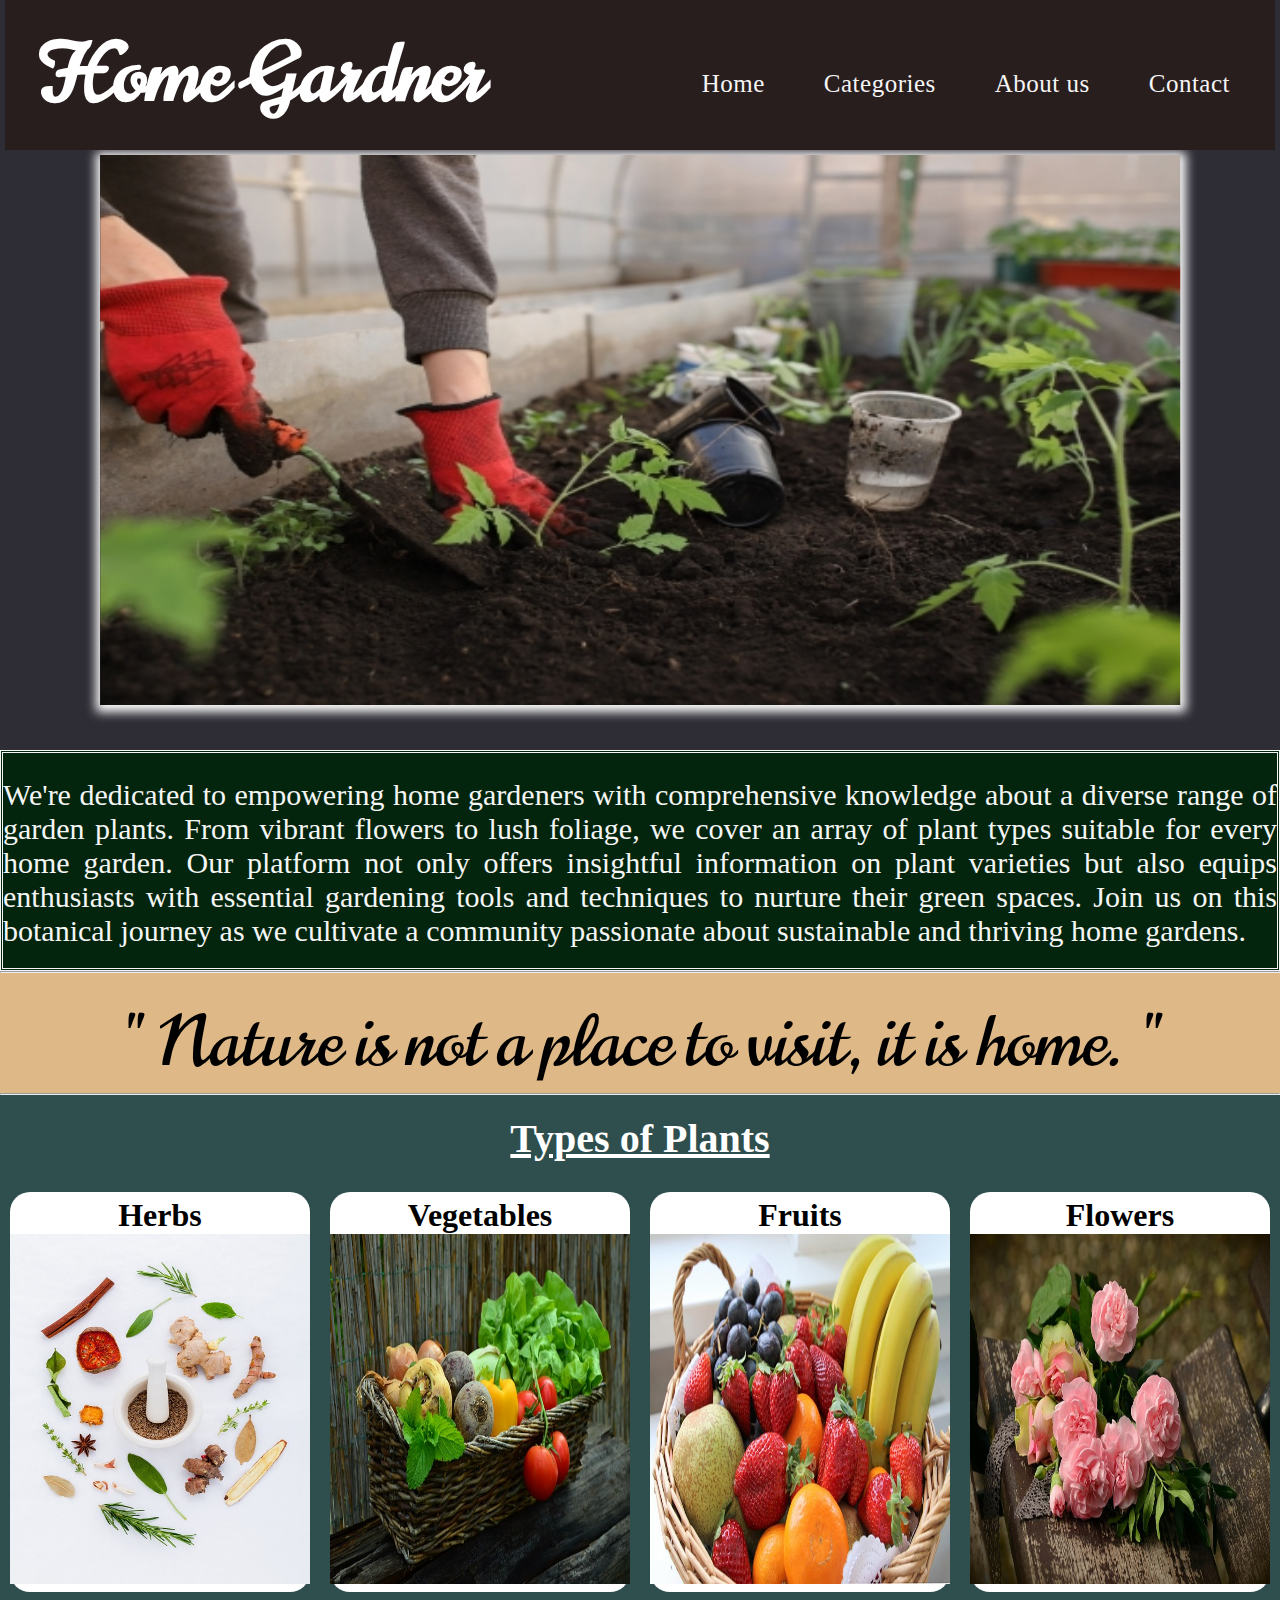
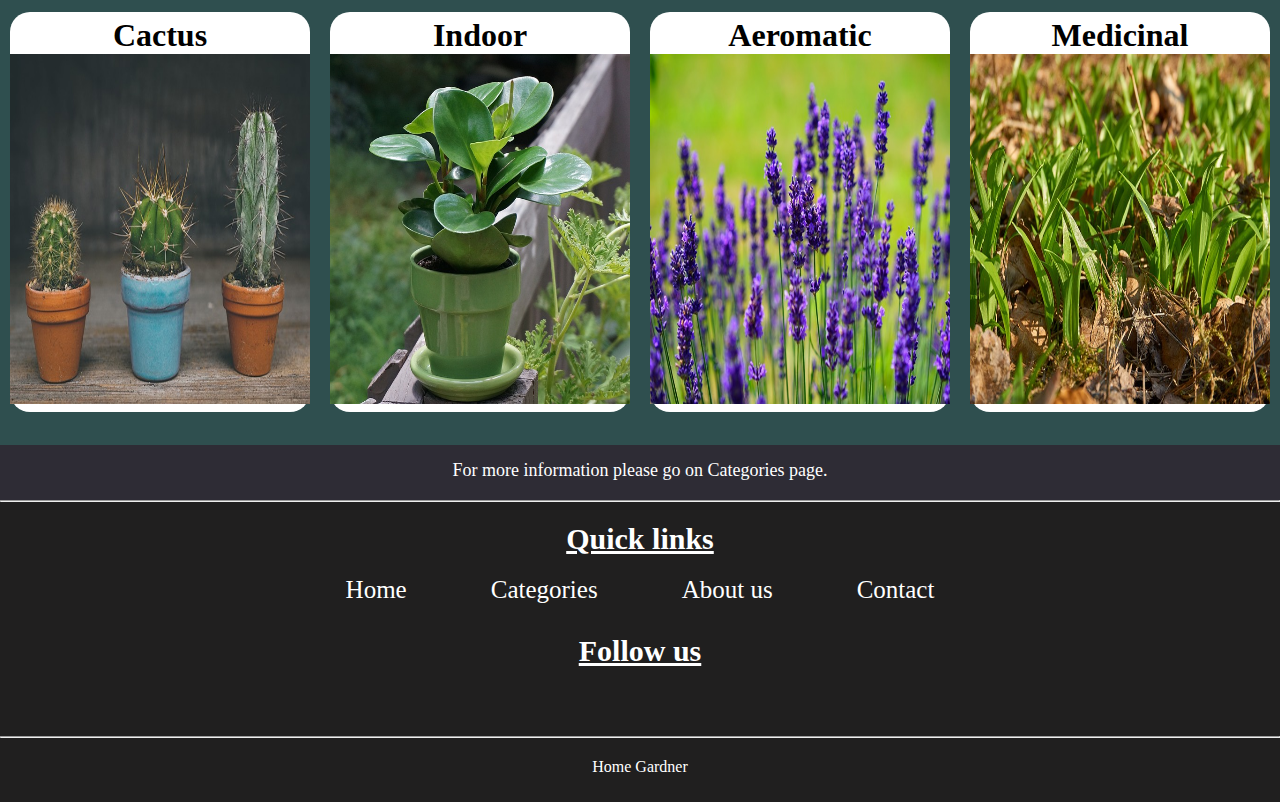
<file: index.html>
<!DOCTYPE html>
<html lang="en">
<head>
    <meta charset="UTF-8">
    <meta name="viewport" content="width=device-width, initial-scale=1.0">
    <title>HOME GARDNER</title>
    <link rel="stylesheet" href="styles.css">

    <link rel="preconnect" href="https://fonts.googleapis.com">
    <link rel="preconnect" href="https://fonts.gstatic.com" crossorigin>
    <link href="https://fonts.googleapis.com/css2?family=Maiden+Orange&family=Norican&family=Suranna&display=swap" rel="stylesheet">
    
    <link rel="stylesheet" href="https://cdnjs.cloudflare.com/ajax/libs/font-awesome/6.5.1/css/all.min.css" integrity="sha512-DTOQO9RWCH3ppGqcWaEA1BIZOC6xxalwEsw9c2QQeAIftl+Vegovlnee1c9QX4TctnWMn13TZye+giMm8e2LwA==" crossorigin="anonymous" referrerpolicy="no-referrer" />
</head>

<body>
    <header>
        <div class="slider">
        </div>
        <nav class="navbar">
            <div class="navdiv">
                <div class="logo"><a href="" class="home">Home Gardner</a></div>
                <ul>
                    <li><a href="index.html">Home</a></li>
                    <li><a href="categories.html">Categories</a></li>
                    <li><a href="about.html">About us</a></li>
                    <li><a href="">Contact</a></li>
                </ul>
            </div>
        </nav>
    </header>

    <hr hidden>

    <main>
        <div class="About">
            <p> We're dedicated to empowering home gardeners with comprehensive knowledge about a diverse range of garden plants. From vibrant flowers to lush foliage, we cover an array of plant types suitable for every home garden. Our platform not only offers insightful information on plant varieties but also equips enthusiasts with essential gardening tools and techniques to nurture their green spaces. Join us on this botanical journey as we cultivate a community passionate about sustainable and thriving home gardens.</p>
        </div>
        <hr>
        <div id="quote">
            <p>" Nature is not a place to visit, it is home. "</p>
        </div>

        <hr>

        <div class="container">
            <h3>Types of Plants</h3>
            <div class="plants1" >
                <div id="herbs">
                    <h1>Herbs</h1>
                    <img src="images2/herbs.jpg">
                </div>

                <div id="vegetables">
                    <h1>Vegetables</h1>
                    <img src="images2/vegetables.jpg">
                </div>

                <div id="fruits">
                    <h1>Fruits</h1>
                    <img src="images2/fruits.jpg">
                </div>

                <div id="flowers">
                    <h1>Flowers</h1>
                    <img src="images2/flowers.jpg">
                </div>
            </div>

            <div class="plants2">
                <div id="cactii">
                    <h1>Cactus</h1>
                    <img src="images2/cactus.jpg">
                </div>
    
                <div id="indoor">
                    <h1>Indoor</h1>
                    <img src="images2/indoor.jpg" >
                </div>
    
                <div id="aeromatic">
                    <h1>Aeromatic</h1>
                    <img src="images2/aeromatic.jpg" >
                </div>
    
                <div id="medicinal">
                    <h1>Medicinal</h1>
                    <img src="images2/medicinal.jpg" >
                </div>
            </div>
        </div>

        <div class="info">
            <p>For more information please go on Categories page.</p>
        </div>
    </main>

    <hr>

    <footer>
        <div class="content">
            <h3>Quick links</h3>
            <div>
                <ul>
                    <li><a href="index.html">Home</a></li>
                    <li><a href="categories.html">Categories</a></li>
                    <li><a href="about.html">About us</a></li>
                    <li><a href="">Contact</a></li>
                </ul>
            </div>
        </div>
        <div class="social">
            <h3>Follow us</h3>
            <ul>
                <li><a href=""><i class="fa-brands fa-facebook"></i></a></li>
                <li><a href=""><i class="fa-brands fa-twitter"></i></a></li>
                <li><a href=""><i class="fa-brands fa-instagram"></i></a></li>
                <li><a href=""><i class="fa-brands fa-youtube"></i></a></li>
            </ul>
        </div>
        <hr>
        <div class="copyright">
            <p><i class="fa-solid fa-copyright"></i>Home Gardner</p>
        </div>
    </footer>
</body>
</html>
</file>
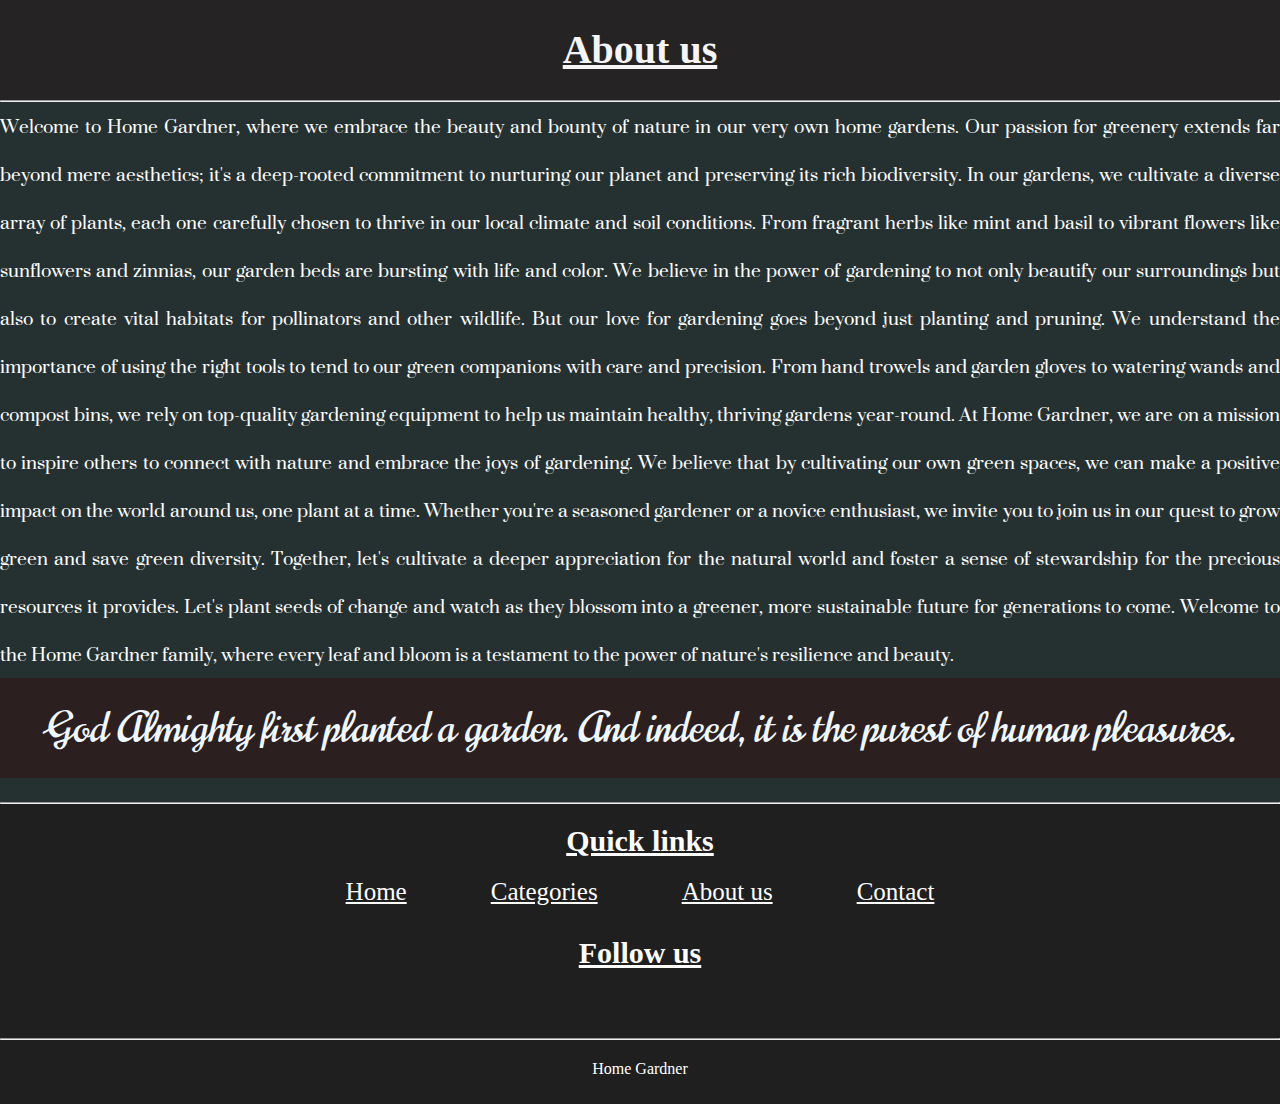
<file: about.html>
<!DOCTYPE html>
<html lang="en">
<head>
    <meta charset="UTF-8">
    <meta name="viewport" content="width=device-width, initial-scale=1.0">
    <title>About</title>

    <link rel="preconnect" href="https://fonts.googleapis.com">
    <link rel="preconnect" href="https://fonts.gstatic.com" crossorigin>
    <link href="https://fonts.googleapis.com/css2?family=Maiden+Orange&family=Norican&family=Suranna&display=swap" rel="stylesheet">

    <link rel="stylesheet" href="https://cdnjs.cloudflare.com/ajax/libs/font-awesome/6.5.1/css/all.min.css" integrity="sha512-DTOQO9RWCH3ppGqcWaEA1BIZOC6xxalwEsw9c2QQeAIftl+Vegovlnee1c9QX4TctnWMn13TZye+giMm8e2LwA==" crossorigin="anonymous" referrerpolicy="no-referrer" />

    <style>
        *{
            margin: 0%;
            padding: 0%;
        }

        body{
            background-color:darkgray;
        }

        header{
            height: 100px;
            width: 100%;
            background-color: rgb(37, 35, 35);
        }

        header h1{
            line-height: 100px;
            text-align: center;
            font-size: 40px;
            text-decoration:underline;
            color: whitesmoke;
        }

        main{
            height: 700px;
            width: 100%;
            background-color: rgb(37, 49, 49);
        }

        .description{
            font-size: 22px;
            color: white;
            text-align: justify;
            font-family: "Suranna", serif;
            border: 2px;
        }

        .quote{
            height: 100px;
            width: 100%;
            font-size: 40px;
            line-height: 100px;
            background-color:rgb(43, 31, 31);
            color: aliceblue;
            text-align: center;
            font-family: "Norican", cursive;
        }

        footer{
            height: 300px;
            width: 100%;
            background-color:rgb(32, 31, 31);
        }

        .content{
            text-align: center;
            text-decoration: none;
        }

        .content h3{
            color: white;
            font-size: 30px;
            padding-top: 20px;
            text-decoration-line: underline;
        }

        .content ul li{
            padding-top: 20px;
            display: inline-block;
        }

        .content ul li a{
            color: white;
            text-align: center;
            margin-left: 40px;
            margin-right: 40px;
            font-size: 25px;
        }

        .social{
            text-decoration: none;
            text-align: center;
        }

        .social h3{
            font-size: 30px;
            color: white;
            padding-top: 30px;
            text-decoration: underline;
        }

        .social ul li{
            padding-top: 20px;
            padding-bottom: 20px;
            display: inline-block;
        }

        .social ul li a{
            color: white;
            text-align: center;
            margin-left: 30px;
            margin-right: 30px;
            font-size: 25px;
        }

        .social ul li a:hover{
            color: rgb(85, 183, 228);
        }

        .copyright{
            text-align: center;
            color: white;
            padding-top: 20px;
        }
    </style>

</head>

<body>
    <header>
        <h1>About us</h1>
    </header>

    <hr>

    <main>
        <div class="description">
           <p>Welcome to Home Gardner, where we embrace the beauty and bounty of nature in our very own home gardens. Our passion for greenery extends far beyond mere aesthetics; it's a deep-rooted commitment to nurturing our planet and preserving its rich biodiversity.

            In our gardens, we cultivate a diverse array of plants, each one carefully chosen to thrive in our local climate and soil conditions. From fragrant herbs like mint and basil to vibrant flowers like sunflowers and zinnias, our garden beds are bursting with life and color. We believe in the power of gardening to not only beautify our surroundings but also to create vital habitats for pollinators and other wildlife.
            
            But our love for gardening goes beyond just planting and pruning. We understand the importance of using the right tools to tend to our green companions with care and precision. From hand trowels and garden gloves to watering wands and compost bins, we rely on top-quality gardening equipment to help us maintain healthy, thriving gardens year-round.
            
            At Home Gardner, we are on a mission to inspire others to connect with nature and embrace the joys of gardening. We believe that by cultivating our own green spaces, we can make a positive impact on the world around us, one plant at a time. Whether you're a seasoned gardener or a novice enthusiast, we invite you to join us in our quest to grow green and save green diversity.
            
            Together, let's cultivate a deeper appreciation for the natural world and foster a sense of stewardship for the precious resources it provides. Let's plant seeds of change and watch as they blossom into a greener, more sustainable future for generations to come. Welcome to the Home Gardner family, where every leaf and bloom is a testament to the power of nature's resilience and beauty.</p>
        </div>

        <div class="quote">
            <p> God Almighty first planted a garden. And indeed, it is the purest of human pleasures.</p>
        </div>
    </main>

    <hr>

    <footer>
        <div class="content">
            <h3>Quick links</h3>
            <div>
                <ul>
                    <li><a href="index.html">Home</a></li>
                    <li><a href="categories.html">Categories</a></li>
                    <li><a href="about.html">About us</a></li>
                    <li><a href="">Contact</a></li>

                </ul>
            </div>
        </div>
        <div class="social">
            <h3>Follow us</h3>
            <ul>
                <li><a href=""><i class="fa-brands fa-facebook"></i></a></li>
                <li><a href=""><i class="fa-brands fa-twitter"></i></a></li>
                <li><a href=""><i class="fa-brands fa-instagram"></i></a></li>
                <li><a href=""><i class="fa-brands fa-youtube"></i></a></li>
            </ul>
        </div>
        <hr>
        <div class="copyright">
            <p><i class="fa-solid fa-copyright"></i>Home Gardner</p>
        </div>
    </footer>
</body>
</html>
</file>
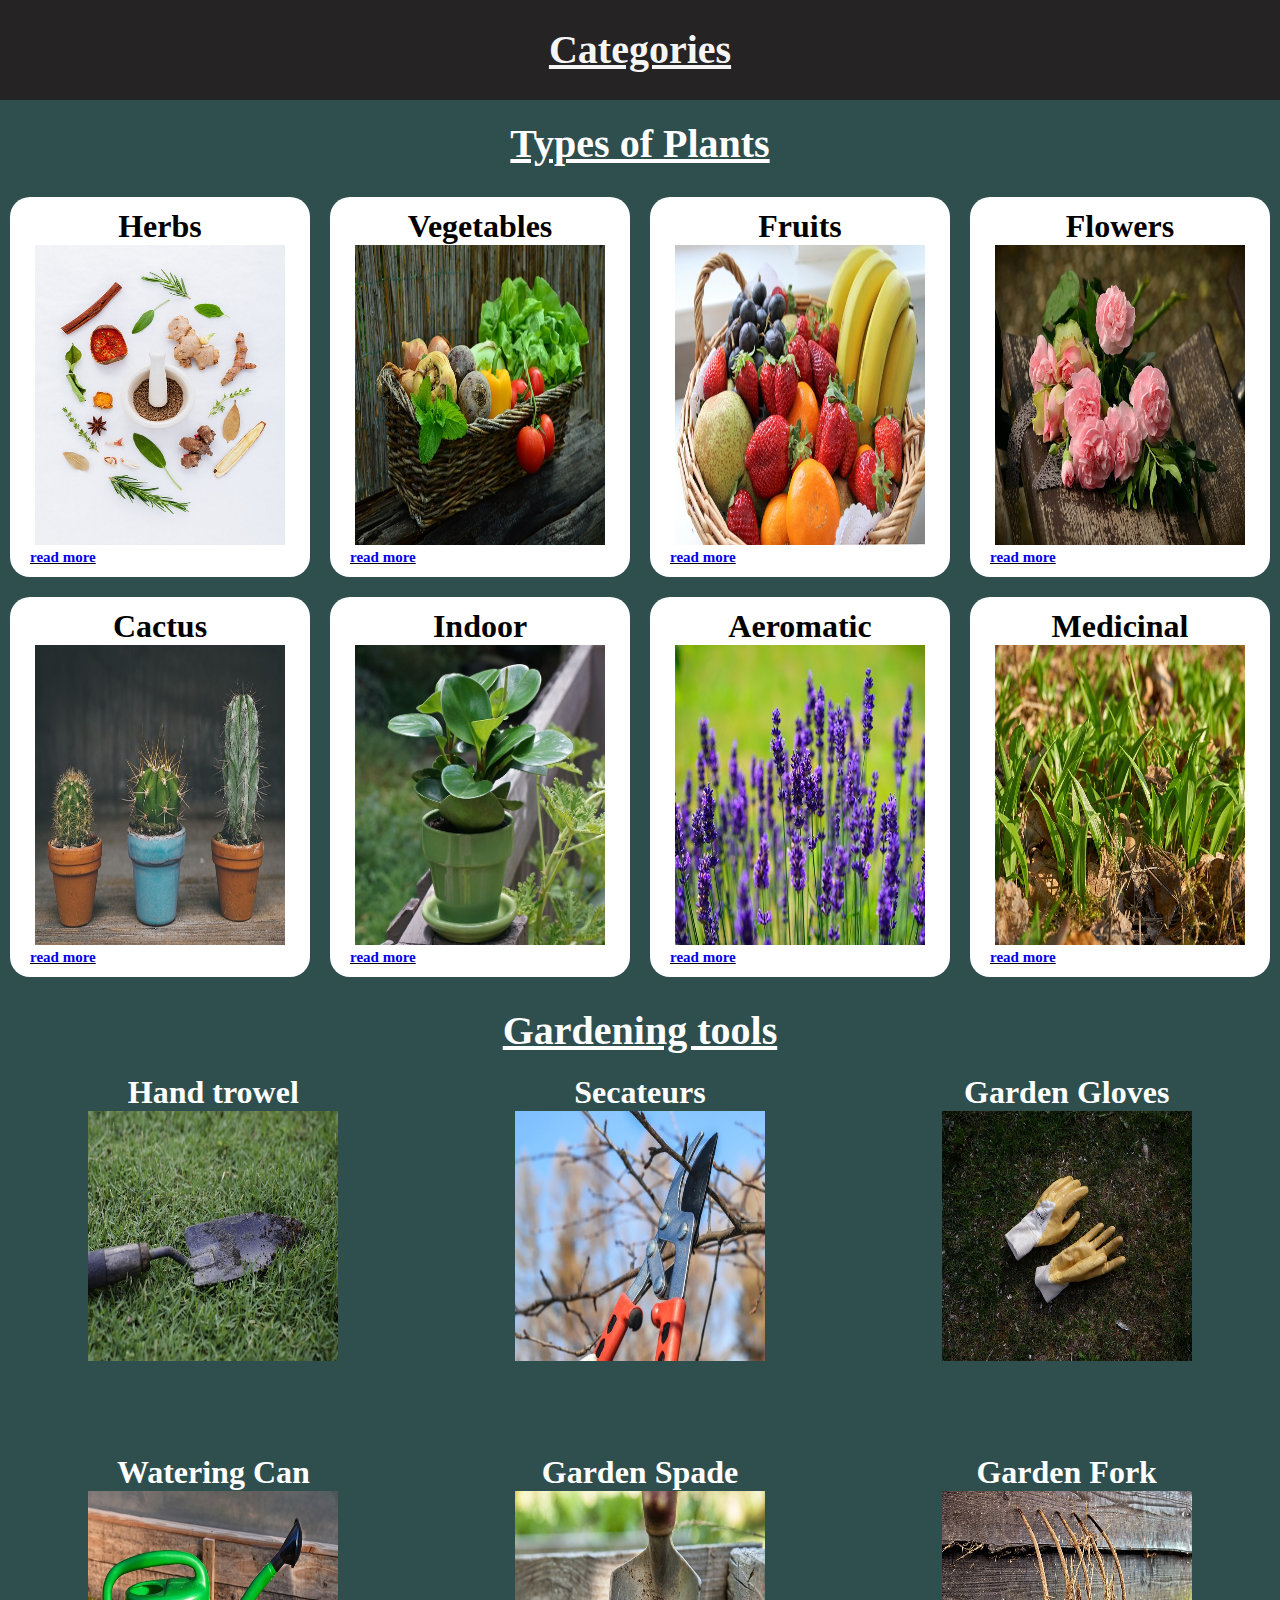
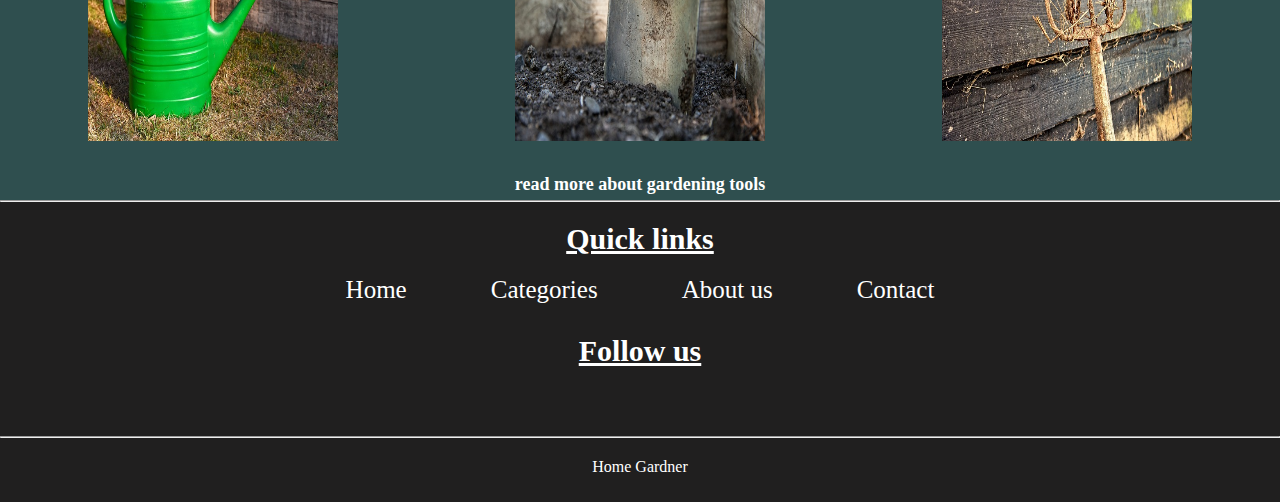
<file: categories.html>
<!DOCTYPE html>
<html lang="en">
<head>
    <meta charset="UTF-8">
    <meta name="viewport" content="width=device-width, initial-scale=1.0">
    <title>Categories</title>

    <link rel="preconnect" href="https://fonts.googleapis.com">
    <link rel="preconnect" href="https://fonts.gstatic.com" crossorigin>
    <link href="https://fonts.googleapis.com/css2?family=Maiden+Orange&family=Norican&family=Suranna&display=swap" rel="stylesheet">

    <link rel="stylesheet" href="https://cdnjs.cloudflare.com/ajax/libs/font-awesome/6.5.1/css/all.min.css" integrity="sha512-DTOQO9RWCH3ppGqcWaEA1BIZOC6xxalwEsw9c2QQeAIftl+Vegovlnee1c9QX4TctnWMn13TZye+giMm8e2LwA==" crossorigin="anonymous" referrerpolicy="no-referrer" />

    <style>
        *{
            margin: 0%;
            padding: 0%;
            text-decoration: none;
        }

        body{
            background-color:darkgray;
        }

        header{
            height: 100px;
            width: 100%;
            background-color: rgb(37, 35, 35);
        }

        header h1{
            line-height: 100px;
            text-align: center;
            font-size: 40px;
            text-decoration:underline;
            color: whitesmoke;
        }

        main{
            height: 1700px;
            width:100%;
            background-color: rgb(37, 49, 49);
        }

        .container{
            height: 1700px;
            width: 100%;
            background-color: darkslategray;
        }

        .container h3{
            text-align: center;
            font-size: 40px;
            padding: 20px;
            color: white;
            text-decoration: underline;
        }

        .container h4{
            text-align: center;
           
        }

        .container h4 a{
            color: white;
            font-size: 18px;
        }

        .plants1{
            display: flex; 
        }

        .plants1 div{
            flex-wrap: wrap;
            background-color:white;
            height: 380px;
            width: 100%;
            margin: 10px;
            align-content: space-evenly;
            border-radius: 20px;
            text-align: center;
            transition:0.3s;
        }

        .plants1 div:hover{
            transform: scale(1.1);
            z-index: 1;
        }

        .plants1 h2{
            color: black;
            text-decoration: underline;
            font-size: 15px;
            text-align: left;
            padding-left: 20px;
        }

        .plants2{
            display: flex;
        }

        .plants2 div{
            flex-wrap: wrap;
            background-color:white;
            height: 380px;
            width: 100%;
            margin: 10px;  
            align-content: space-evenly;
            border-radius: 20px;
            text-align: center;
            transition: 0.3s;
        }

        .plants2 div:hover{
            transform: scale(1.1);
            z-index: 1;
        }

        .plants2 h2{
            color: black;
            text-decoration: underline;
            font-size: 15px;
            text-align: left;
            padding-left: 20px;
        }

        .tools1{
            display: flex;
        }

        .tools1 h1{
            color: white;
        }

        .tools1 div{
            flex-wrap: wrap;
            height: 350px;
            width: 100%;
            text-align: center;
            transition: 0.3s;
        }

        .tools1 div:hover{
            transform: scale(1.1);
            z-index: 1;
        }

        .tools2{
            display: flex;
        }

        .tools2 h1{
            color: white;
        }

        .tools2 div{
            flex-wrap: wrap;
            height: 350px;
            width: 100%;
            align-content: space-evenly;
            text-align: center;
            transition: 0.3s;
        }

        .tools2 div:hover{
            transform: scale(1.1);
            z-index: 1;
        }

        footer{
            height: 300px;
            width: 100%;
            background-color:rgb(32, 31, 31);
        }

        .content{
            text-align: center;
            text-decoration: none;
        }

        .content h3{
            color: white;
            font-size: 30px;
            padding-top: 20px;
            text-decoration-line: underline;
        }

        .content ul li{
            padding-top: 20px;
            display: inline-block;
        }

        .content ul li a{
            color: white;
            text-align: center;
            margin-left: 40px;
            margin-right: 40px;
            font-size: 25px;
        }

        .social{
            text-decoration: none;
            text-align: center;
        }

        .social h3{
            font-size: 30px;
            color: white;
            padding-top: 30px;
            text-decoration: underline;
        }

        .social ul li{
            padding-top: 20px;
            padding-bottom: 20px;
            display: inline-block;
        }

        .social ul li a{
            color: white;
            text-align: center;
            margin-left: 30px;
            margin-right: 30px;
            font-size: 25px;
        }

        .social ul li a:hover{
            color: rgb(85, 183, 228);
        }

        .copyright{
            text-align: center;
            color: white;
            padding-top: 20px;
        }

    </style>
</head>

<body>
    <header>
        <h1>Categories</h1>
    </header>

    <main>
        <div class="container">
            <h3>Types of Plants</h3>
            <div class="plants1" >
                <div id="herbs" >
                    <h1>Herbs</h1>
                    <img src="images2/herbs.jpg" height="300px" width="250px">
                    <h2><a href="categories types/herbs.html">read more</a></h2>
                </div>

                <div id="vegetables">
                    <h1>Vegetables</h1>
                    <img src="images2/vegetables.jpg" height="300" width="250px">
                    <h2><a href="categories types/vegetables.html">read more</a></h2>
                </div>

                <div id="fruits">
                    <h1>Fruits</h1>
                    <img src="images2/fruits.jpg" height="300px" width="250px">
                    <h2><a href="categories types/fruits.html">read more</a></h2>
                </div>

                <div id="flowers">
                    <h1>Flowers</h1>
                    <img src="images2/flowers.jpg" height="300px" width="250px">
                    <h2><a href="categories types/flowers.html">read more</a></h2>
                </div>
            </div>

            <div class="plants2">
                <div id="cactii">
                    <h1>Cactus</h1>
                    <img src="images2/cactus.jpg" height="300px" width="250px">
                    <h2><a href="categories types/cactus.html">read more</a></h2>
                </div>
    
                <div id="indoor">
                    <h1>Indoor</h1>
                    <img src="images2/indoor.jpg" height="300px" width="250px">
                    <h2><a href="categories types/indoor.html">read more</a></h2>
                </div>
    
                <div id="aeromatic">
                    <h1>Aeromatic</h1>
                    <img src="images2/aeromatic.jpg" height="300px" width="250px">
                    <h2><a href="categories types/aeromatic.html">read more</a></h2>
                </div>
    
                <div id="medicinal">
                    <h1>Medicinal</h1>
                    <img src="images2/medicinal.jpg" height="300px" width="250px">
                    <h2><a href="categories types/medicinal.html">read more</a></h2>
                </div>
            </div>
            <h3>Gardening tools</h3>
            <div class="tools1">
                <div id="trowel">
                    <h1>Hand trowel</h1>
                    <img src="images3/hand-trowel.jpg" height="250px" width="250px">
                </div>

                <div id="Secateurs">
                    <h1>Secateurs</h1>
                    <img src="images3/secateurs.jpg" height="250px" width="250px">
                </div>

                <div id="Garden Gloves">
                    <h1>Garden Gloves</h1>
                    <img src="images3/garden gloves.jpg" height="250px" width="250px">
                </div>
            </div>

            <div class="tools2">
                <div id="Watering Can">
                    <h1>Watering Can</h1>
                    <img src="images3/watering can.jpg" height="250px" width="250px">
                </div>

                <div id="Garden Spade">
                    <h1>Garden Spade</h1>
                    <img src="images3/garden spade.jpg" height="250px" width="250px">
                </div>

                <div id="Garden Fork">
                    <h1>Garden Fork</h1>
                    <img src="images3/garden fork.jpg" height="250px" width="250px">
                </div>
            </div>
            <h4><a href="categories types/tools.html">read more about gardening tools </a></h4>
        </div>
     </main>

     <hr>

    <footer>
        <div class="content">
            <h3>Quick links</h3>
            <div>
                <ul>
                    <li><a href="index.html">Home</a></li>
                    <li><a href="categories.html">Categories</a></li>
                    <li><a href="about.html">About us</a></li>
                    <li><a href="">Contact</a></li>
                </ul>
            </div>
        </div>
        <div class="social">
            <h3>Follow us</h3>
            <ul>
                <li><a href=""><i class="fa-brands fa-facebook"></i></a></li>
                <li><a href=""><i class="fa-brands fa-twitter"></i></a></li>
                <li><a href=""><i class="fa-brands fa-instagram"></i></a></li>
                <li><a href=""><i class="fa-brands fa-youtube"></i></a></li>
            </ul>
        </div>
        <hr>
        <div class="copyright">
            <p><i class="fa-solid fa-copyright"></i>Home Gardner</p>
        </div>
    </footer>
</body>
</html>
</file>
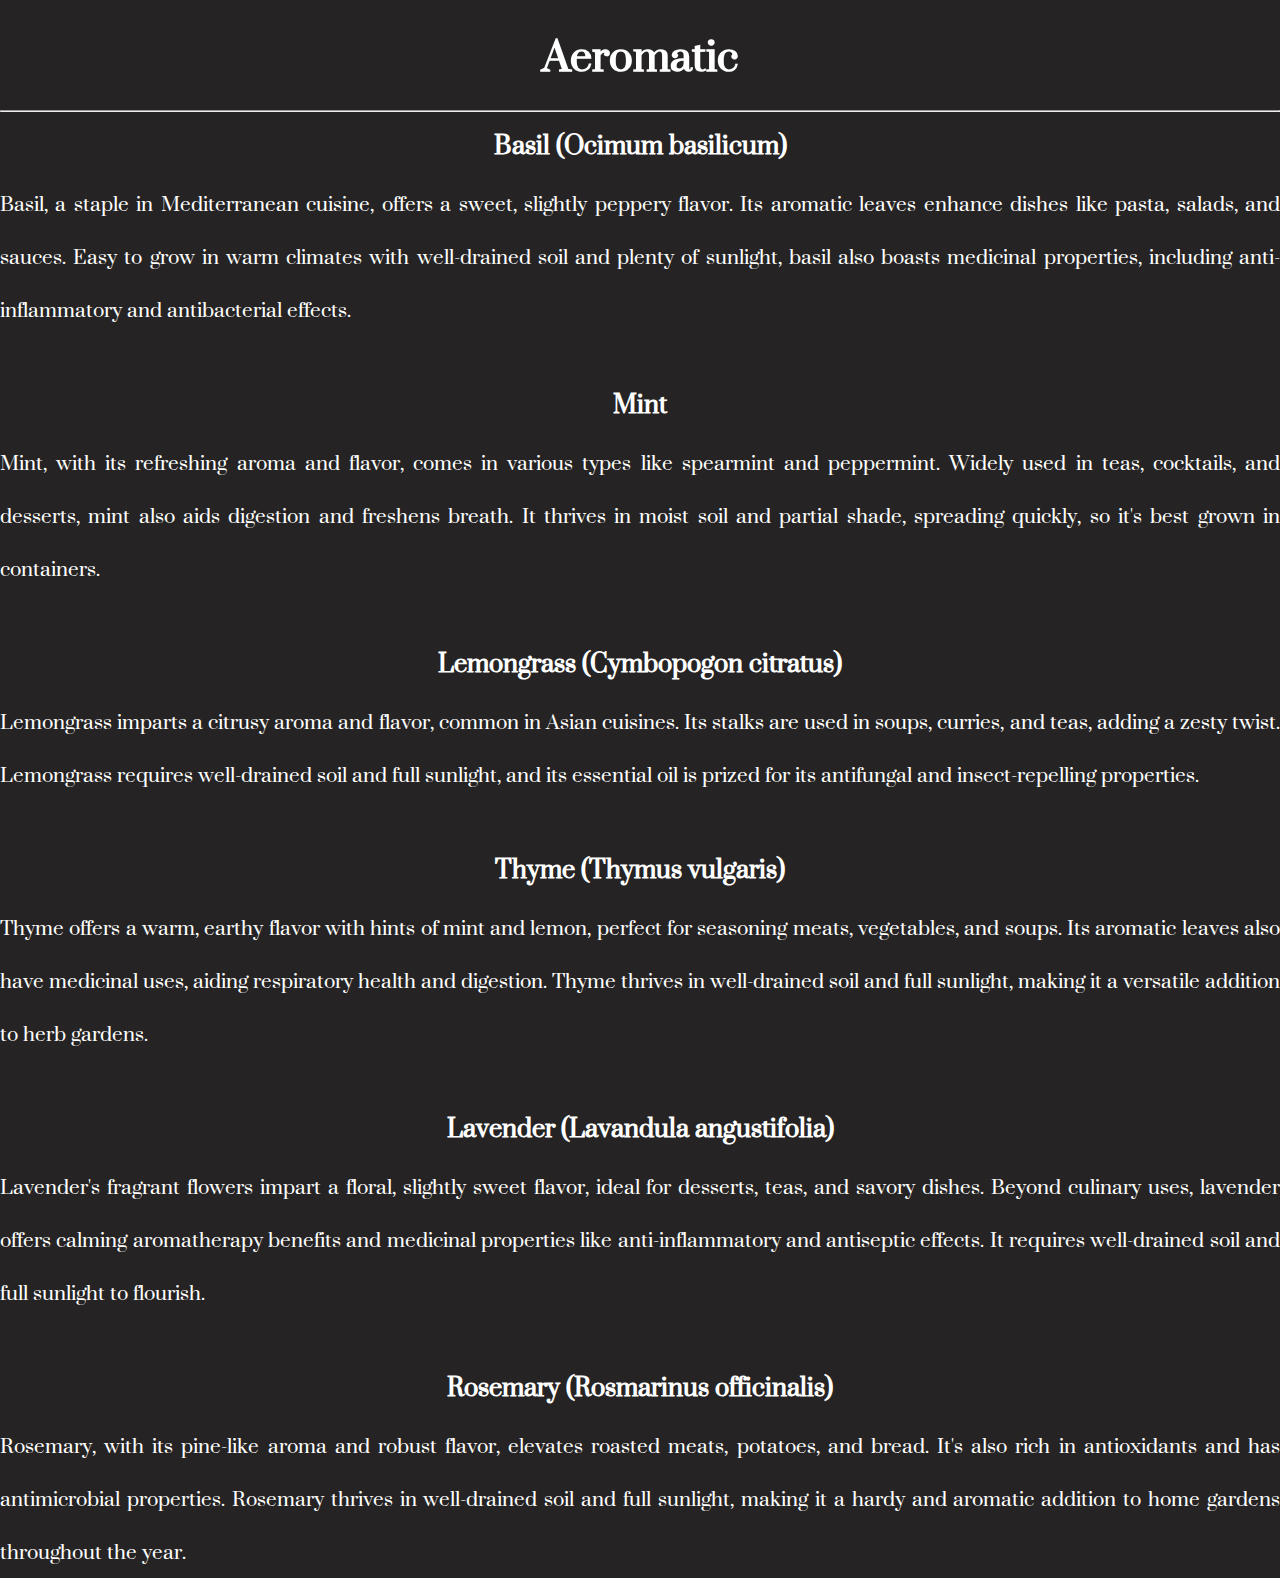
<file: categories types/aeromatic.html>
<!DOCTYPE html>
<html lang="en">
<head>
    <meta charset="UTF-8">
    <meta name="viewport" content="width=device-width, initial-scale=1.0">
    <title>Aeromatic</title>

    <link rel="preconnect" href="https://fonts.googleapis.com">
    <link rel="preconnect" href="https://fonts.gstatic.com" crossorigin>
    <link href="https://fonts.googleapis.com/css2?family=Maiden+Orange&family=Norican&family=Suranna&display=swap" rel="stylesheet">

    <style>
        *{
            margin: 0%;
            padding: 0%;
            text-decoration: none;
            font-family: "Suranna", serif;
        }

        body{
            background-color: rgb(37, 35, 35);
            height:700px;
            width: 100%;
        }

        .info h1{
            text-align: center;
            font-size: 50px;
            color: white;
        }

        .info h2{
            color: white;
            text-align: center;
            font-size: 30px;
        }

        .info p{
            text-align: justify;
            color: white;
            font-size: 24px;
        }

    </style>
</head>
<body>
    <div class="info">
        <h1>Aeromatic</h1>
        <hr>
        <h2>Basil (Ocimum basilicum)</h2>
        <p>Basil, a staple in Mediterranean cuisine, offers a sweet, slightly peppery flavor. Its aromatic leaves enhance dishes like pasta, salads, and sauces. Easy to grow in warm climates with well-drained soil and plenty of sunlight, basil also boasts medicinal properties, including anti-inflammatory and antibacterial effects.
        </p>
        <br>
        <h2>Mint </h2>
        <p>Mint, with its refreshing aroma and flavor, comes in various types like spearmint and peppermint. Widely used in teas, cocktails, and desserts, mint also aids digestion and freshens breath. It thrives in moist soil and partial shade, spreading quickly, so it's best grown in containers.
        </p>
        <br>
        <h2>Lemongrass (Cymbopogon citratus)</h2>
        <p>Lemongrass imparts a citrusy aroma and flavor, common in Asian cuisines. Its stalks are used in soups, curries, and teas, adding a zesty twist. Lemongrass requires well-drained soil and full sunlight, and its essential oil is prized for its antifungal and insect-repelling properties.
        </p>
        <br>
        <h2>Thyme (Thymus vulgaris)</h2>
        <p>Thyme offers a warm, earthy flavor with hints of mint and lemon, perfect for seasoning meats, vegetables, and soups. Its aromatic leaves also have medicinal uses, aiding respiratory health and digestion. Thyme thrives in well-drained soil and full sunlight, making it a versatile addition to herb gardens.
        </p>
        <br>
        <h2>Lavender (Lavandula angustifolia)</h2>
        <p>Lavender's fragrant flowers impart a floral, slightly sweet flavor, ideal for desserts, teas, and savory dishes. Beyond culinary uses, lavender offers calming aromatherapy benefits and medicinal properties like anti-inflammatory and antiseptic effects. It requires well-drained soil and full sunlight to flourish.
        </p>
        <br>
        <h2>Rosemary (Rosmarinus officinalis) </h2>
        <p>Rosemary, with its pine-like aroma and robust flavor, elevates roasted meats, potatoes, and bread. It's also rich in antioxidants and has antimicrobial properties. Rosemary thrives in well-drained soil and full sunlight, making it a hardy and aromatic addition to home gardens throughout the year.
        </p>
</body>
</html>
</file>
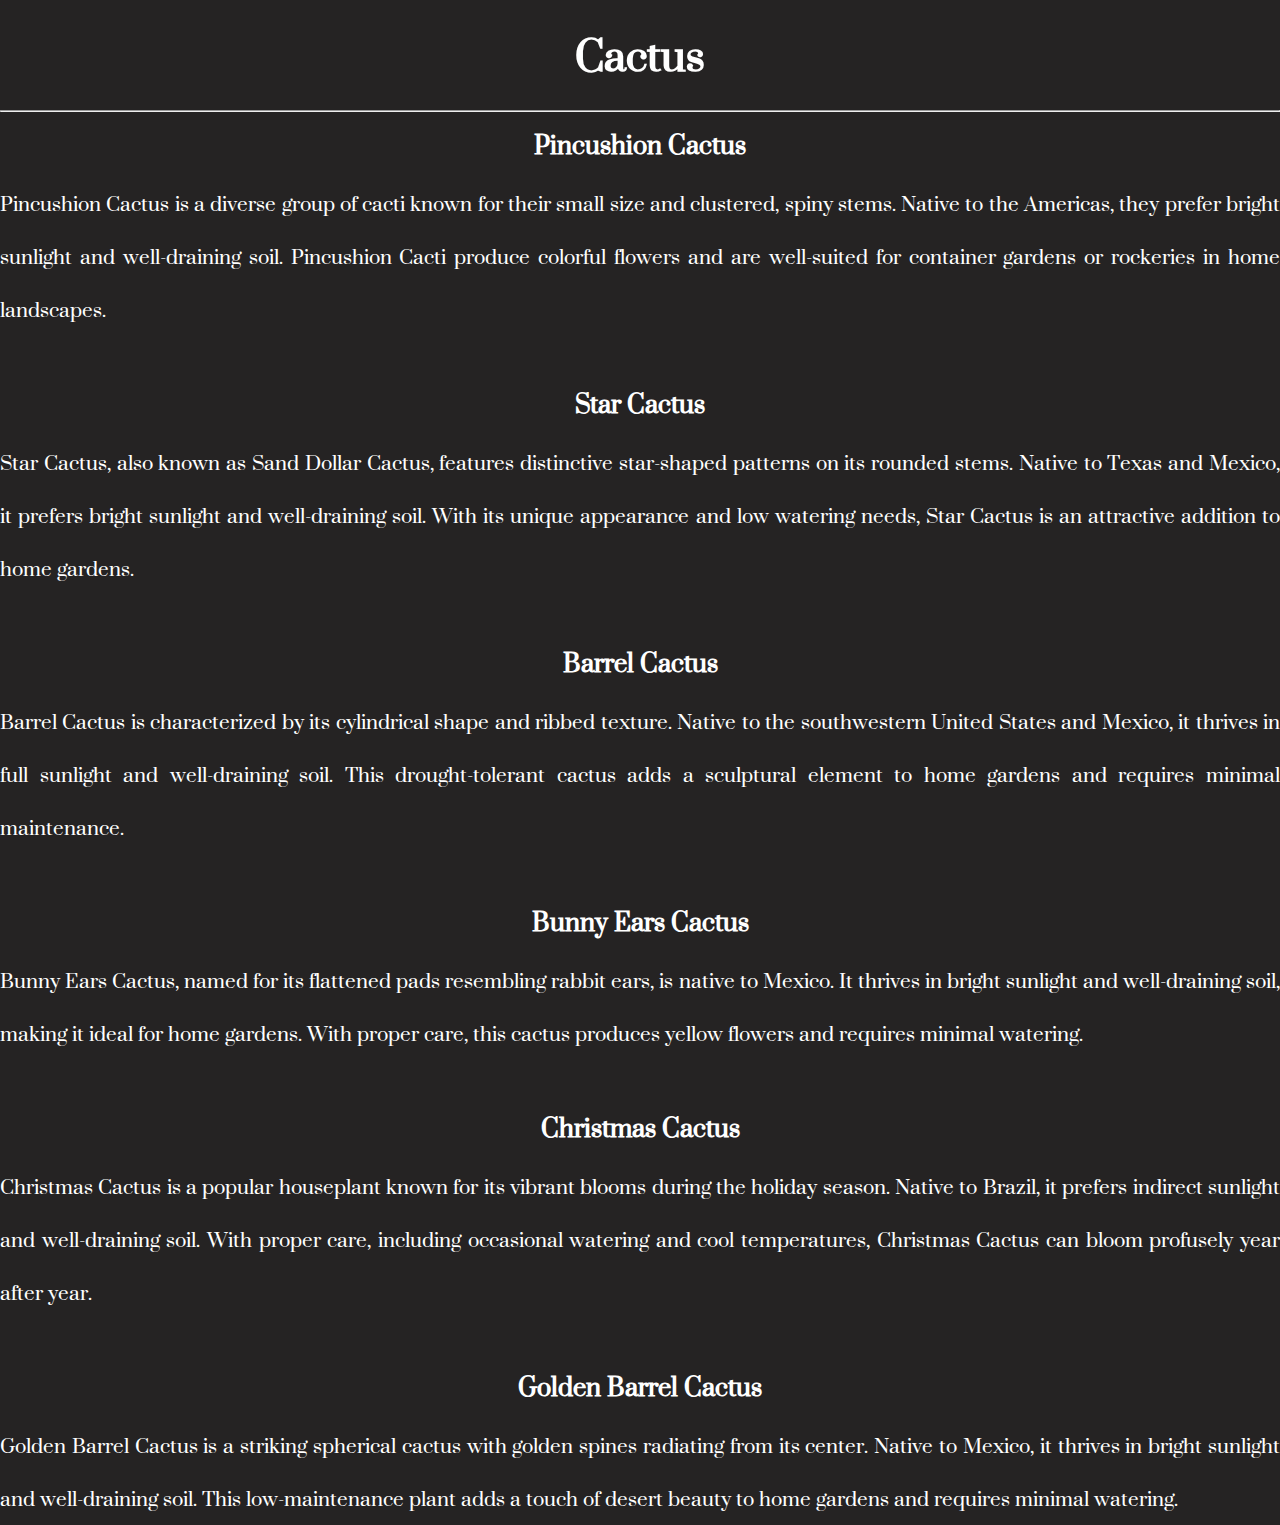
<file: categories types/cactus.html>
<!DOCTYPE html>
<html lang="en">
<head>
    <meta charset="UTF-8">
    <meta name="viewport" content="width=device-width, initial-scale=1.0">
    <title>Cactus</title>

    <link rel="preconnect" href="https://fonts.googleapis.com">
    <link rel="preconnect" href="https://fonts.gstatic.com" crossorigin>
    <link href="https://fonts.googleapis.com/css2?family=Maiden+Orange&family=Norican&family=Suranna&display=swap" rel="stylesheet">

    <style>
        *{
            margin: 0%;
            padding: 0%;
            text-decoration: none;
            font-family: "Suranna", serif;
        }

        body{
            background-color: rgb(37, 35, 35);
            height:700px;
            width: 100%;
        }

        .info h1{
            text-align: center;
            font-size: 50px;
            color: white;
        }

        .info h2{
            color: white;
            text-align: center;
            font-size: 30px;
        }

        .info p{
            text-align: justify;
            color: white;
            font-size: 24px;
        }

    </style>
</head>
<body>
    <div class="info">
        <h1>Cactus</h1>
        <hr>
        <h2>Pincushion Cactus </h2>
        <p>Pincushion Cactus is a diverse group of cacti known for their small size and clustered, spiny stems. Native to the Americas, they prefer bright sunlight and well-draining soil. Pincushion Cacti produce colorful flowers and are well-suited for container gardens or rockeries in home landscapes.
        </p>
        <br>
        <h2> Star Cactus </h2>
        <p>Star Cactus, also known as Sand Dollar Cactus, features distinctive star-shaped patterns on its rounded stems. Native to Texas and Mexico, it prefers bright sunlight and well-draining soil. With its unique appearance and low watering needs, Star Cactus is an attractive addition to home gardens.
        </p>
        <br>
        <h2>Barrel Cactus </h2>
        <p>Barrel Cactus is characterized by its cylindrical shape and ribbed texture. Native to the southwestern United States and Mexico, it thrives in full sunlight and well-draining soil. This drought-tolerant cactus adds a sculptural element to home gardens and requires minimal maintenance.
        </p>
        <br>
        <h2>Bunny Ears Cactus</h2>
        <p>Bunny Ears Cactus, named for its flattened pads resembling rabbit ears, is native to Mexico. It thrives in bright sunlight and well-draining soil, making it ideal for home gardens. With proper care, this cactus produces yellow flowers and requires minimal watering.
        </p>
        <br>
        <h2>Christmas Cactus </h2>
        <p>Christmas Cactus is a popular houseplant known for its vibrant blooms during the holiday season. Native to Brazil, it prefers indirect sunlight and well-draining soil. With proper care, including occasional watering and cool temperatures, Christmas Cactus can bloom profusely year after year.
        </p>
        <br>
        <h2> Golden Barrel Cactus</h2>
        <p>Golden Barrel Cactus is a striking spherical cactus with golden spines radiating from its center. Native to Mexico, it thrives in bright sunlight and well-draining soil. This low-maintenance plant adds a touch of desert beauty to home gardens and requires minimal watering.
        </p>
</body>
</html>
</file>
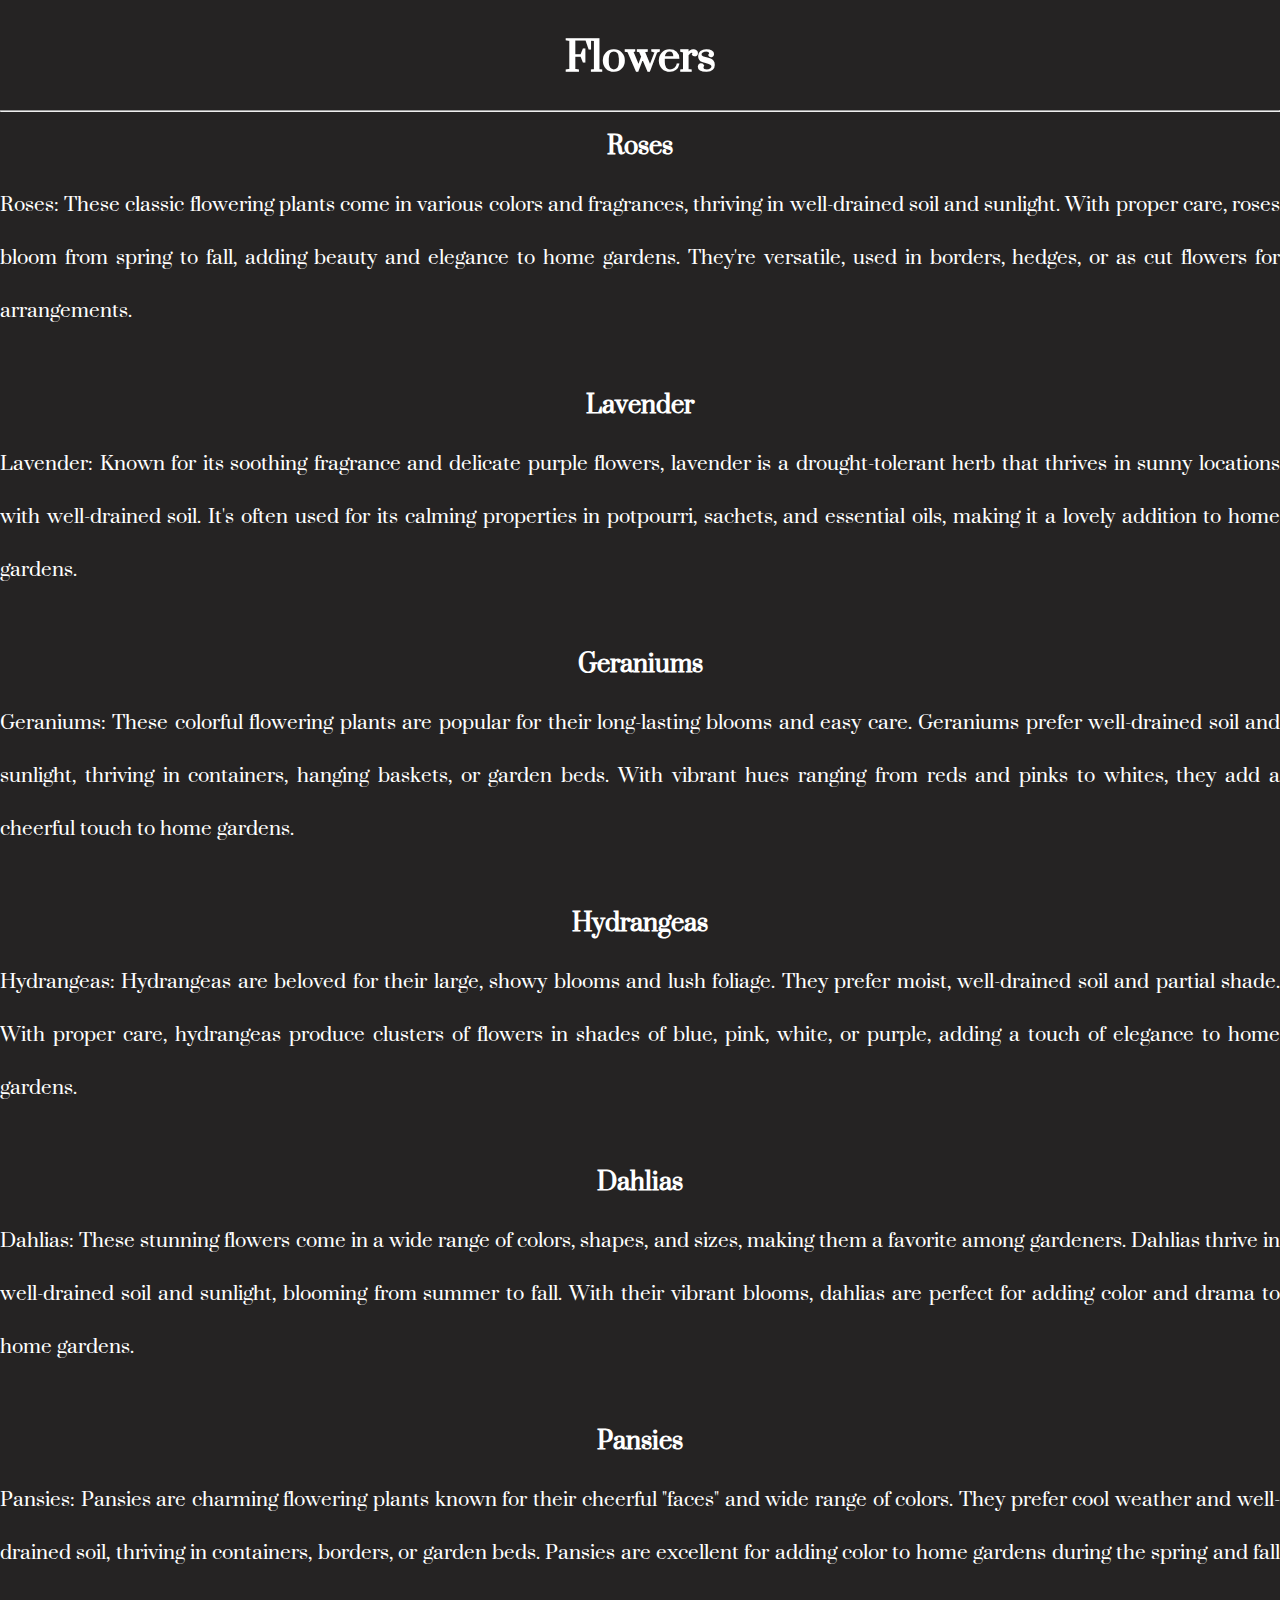
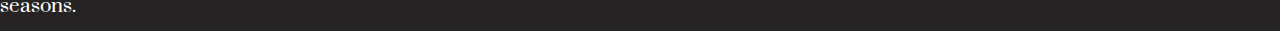
<file: categories types/flowers.html>
<!DOCTYPE html>
<html lang="en">
<head>
    <meta charset="UTF-8">
    <meta name="viewport" content="width=device-width, initial-scale=1.0">
    <title>Flowers</title>

    <link rel="preconnect" href="https://fonts.googleapis.com">
    <link rel="preconnect" href="https://fonts.gstatic.com" crossorigin>
    <link href="https://fonts.googleapis.com/css2?family=Maiden+Orange&family=Norican&family=Suranna&display=swap" rel="stylesheet">

    <style>
        *{
            margin: 0%;
            padding: 0%;
            text-decoration: none;
            font-family: "Suranna", serif;
        }

        body{
            background-color: rgb(37, 35, 35);
            height:700px;
            width: 100%;
        }

        .info h1{
            text-align: center;
            font-size: 50px;
            color: white;
        }

        .info h2{
            color: white;
            text-align: center;
            font-size: 30px;
        }

        .info p{
            text-align: justify;
            color: white;
            font-size: 24px;
        }

    </style>
</head>
<body>
    <div class="info">
        <h1>Flowers</h1>
        <hr>
        <h2>Roses</h2>
        <p>Roses: These classic flowering plants come in various colors and fragrances, thriving in well-drained soil and sunlight. With proper care, roses bloom from spring to fall, adding beauty and elegance to home gardens. They're versatile, used in borders, hedges, or as cut flowers for arrangements.
        </p>
        <br>
        <h2>Lavender</h2>
        <p>Lavender: Known for its soothing fragrance and delicate purple flowers, lavender is a drought-tolerant herb that thrives in sunny locations with well-drained soil. It's often used for its calming properties in potpourri, sachets, and essential oils, making it a lovely addition to home gardens.
        </p>
        <br>
        <h2>Geraniums</h2>
        <p>Geraniums: These colorful flowering plants are popular for their long-lasting blooms and easy care. Geraniums prefer well-drained soil and sunlight, thriving in containers, hanging baskets, or garden beds. With vibrant hues ranging from reds and pinks to whites, they add a cheerful touch to home gardens.
        </p>
        <br>
        <h2>Hydrangeas</h2>
        <p>Hydrangeas: Hydrangeas are beloved for their large, showy blooms and lush foliage. They prefer moist, well-drained soil and partial shade. With proper care, hydrangeas produce clusters of flowers in shades of blue, pink, white, or purple, adding a touch of elegance to home gardens.
        </p>
        <br>
        <h2>Dahlias</h2>
        <p>Dahlias: These stunning flowers come in a wide range of colors, shapes, and sizes, making them a favorite among gardeners. Dahlias thrive in well-drained soil and sunlight, blooming from summer to fall. With their vibrant blooms, dahlias are perfect for adding color and drama to home gardens.
        </p>
        <br>
        <h2>Pansies</h2>
        <p>Pansies: Pansies are charming flowering plants known for their cheerful "faces" and wide range of colors. They prefer cool weather and well-drained soil, thriving in containers, borders, or garden beds. Pansies are excellent for adding color to home gardens during the spring and fall seasons.
        </p>
    </div>
</body>
</html>
</file>
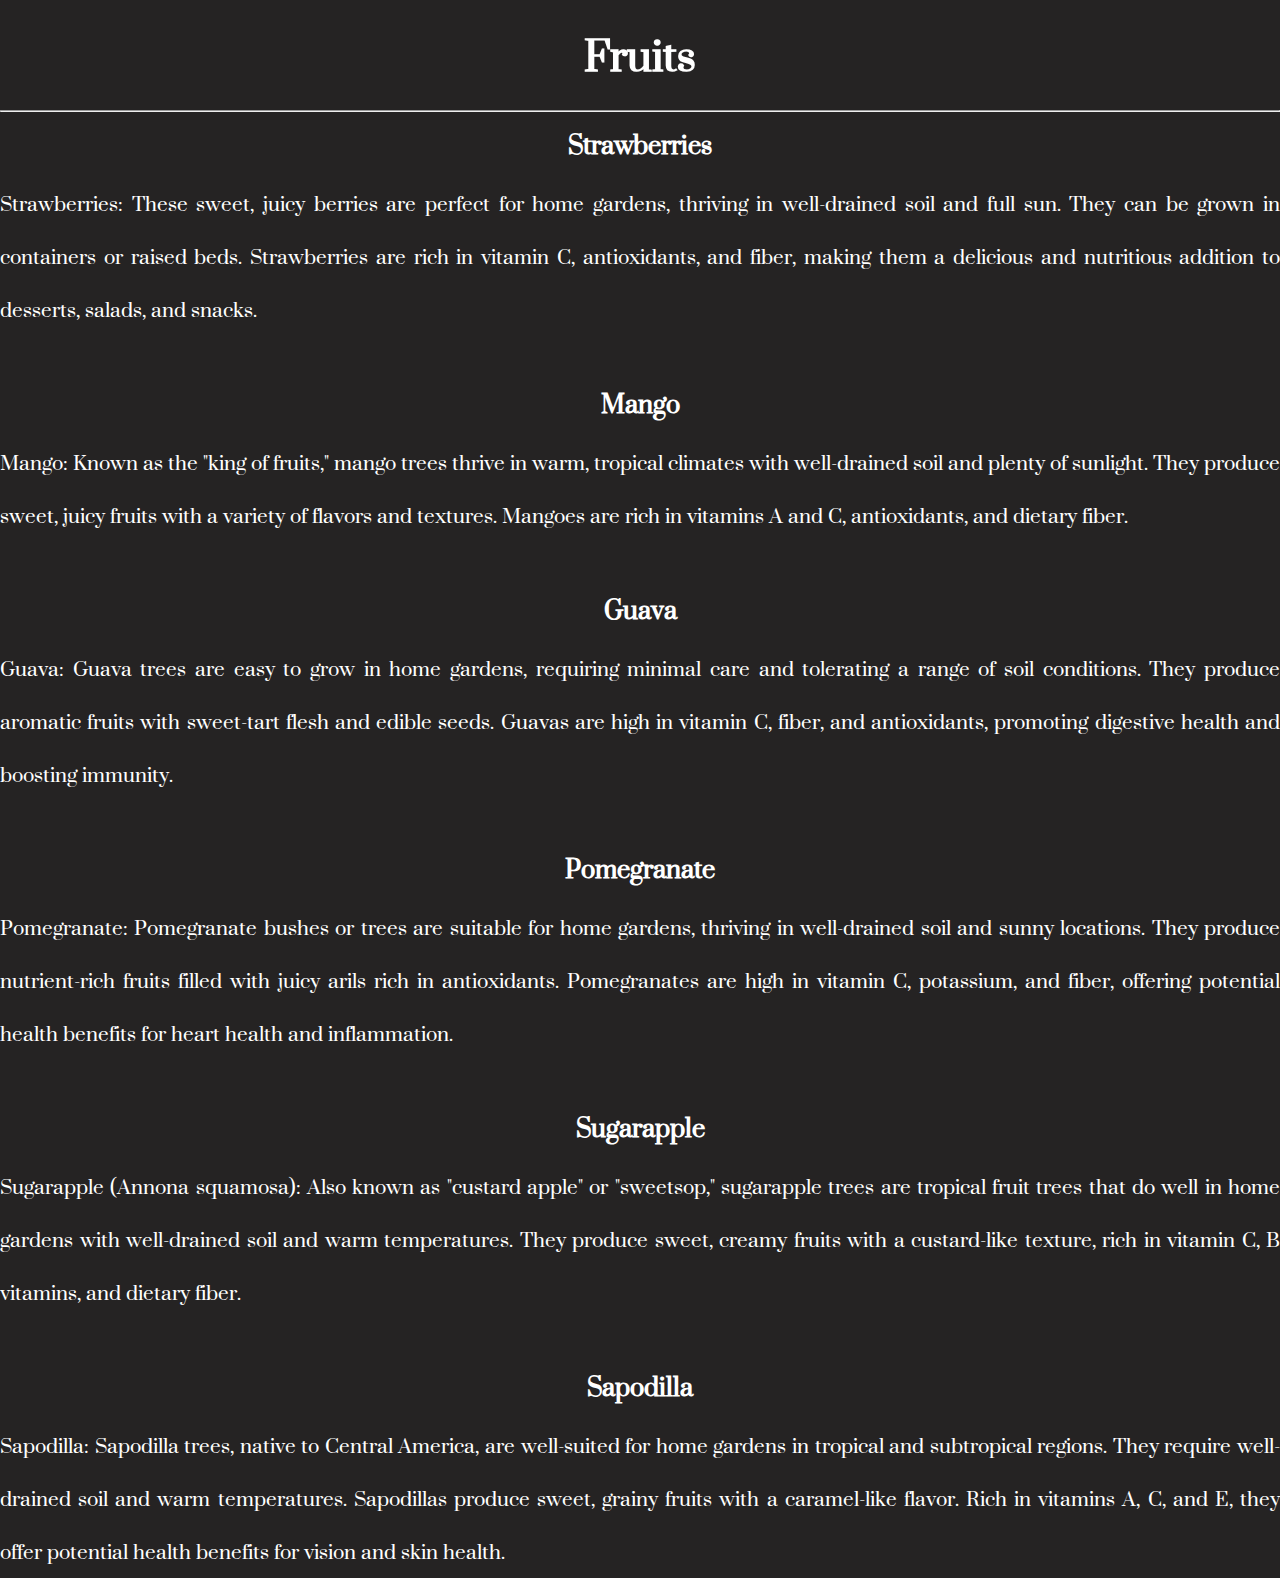
<file: categories types/fruits.html>
<!DOCTYPE html>
<html lang="en">
<head>
    <meta charset="UTF-8">
    <meta name="viewport" content="width=device-width, initial-scale=1.0">
    <title>Fruits</title>

    <link rel="preconnect" href="https://fonts.googleapis.com">
    <link rel="preconnect" href="https://fonts.gstatic.com" crossorigin>
    <link href="https://fonts.googleapis.com/css2?family=Maiden+Orange&family=Norican&family=Suranna&display=swap" rel="stylesheet">

    <style>
        *{
            margin: 0%;
            padding: 0%;
            text-decoration: none;
            font-family: "Suranna", serif;
        }

        body{
            background-color: rgb(37, 35, 35);
            height:700px;
            width: 100%;
        }

        .info h1{
            text-align: center;
            font-size: 50px;
            color: white;
        }

        .info h2{
            color: white;
            text-align: center;
            font-size: 30px;
        }

        .info p{
            text-align: justify;
            color: white;
            font-size: 24px;
        }

    </style>
</head>
<body>
    <div class="info">
        <h1>Fruits</h1>
        <hr>
        <h2>Strawberries</h2>
        <p>Strawberries: These sweet, juicy berries are perfect for home gardens, thriving in well-drained soil and full sun. They can be grown in containers or raised beds. Strawberries are rich in vitamin C, antioxidants, and fiber, making them a delicious and nutritious addition to desserts, salads, and snacks.
        </p>
        <br>
        <h2>Mango</h2>
        <p>Mango: Known as the "king of fruits," mango trees thrive in warm, tropical climates with well-drained soil and plenty of sunlight. They produce sweet, juicy fruits with a variety of flavors and textures. Mangoes are rich in vitamins A and C, antioxidants, and dietary fiber.
        </p>
        <br>
        <h2>Guava</h2>
        <p>Guava: Guava trees are easy to grow in home gardens, requiring minimal care and tolerating a range of soil conditions. They produce aromatic fruits with sweet-tart flesh and edible seeds. Guavas are high in vitamin C, fiber, and antioxidants, promoting digestive health and boosting immunity.
        </p>
        <br>
        <h2>Pomegranate</h2>
        <p>Pomegranate: Pomegranate bushes or trees are suitable for home gardens, thriving in well-drained soil and sunny locations. They produce nutrient-rich fruits filled with juicy arils rich in antioxidants. Pomegranates are high in vitamin C, potassium, and fiber, offering potential health benefits for heart health and inflammation.
        </p>
        <br>
        <h2>Sugarapple</h2>
        <p>Sugarapple (Annona squamosa): Also known as "custard apple" or "sweetsop," sugarapple trees are tropical fruit trees that do well in home gardens with well-drained soil and warm temperatures. They produce sweet, creamy fruits with a custard-like texture, rich in vitamin C, B vitamins, and dietary fiber.
        </p>
        <br>
        <h2>Sapodilla</h2>
        <p>Sapodilla: Sapodilla trees, native to Central America, are well-suited for home gardens in tropical and subtropical regions. They require well-drained soil and warm temperatures. Sapodillas produce sweet, grainy fruits with a caramel-like flavor. Rich in vitamins A, C, and E, they offer potential health benefits for vision and skin health.
        </p>
    </div>
</body>
</html>
</file>
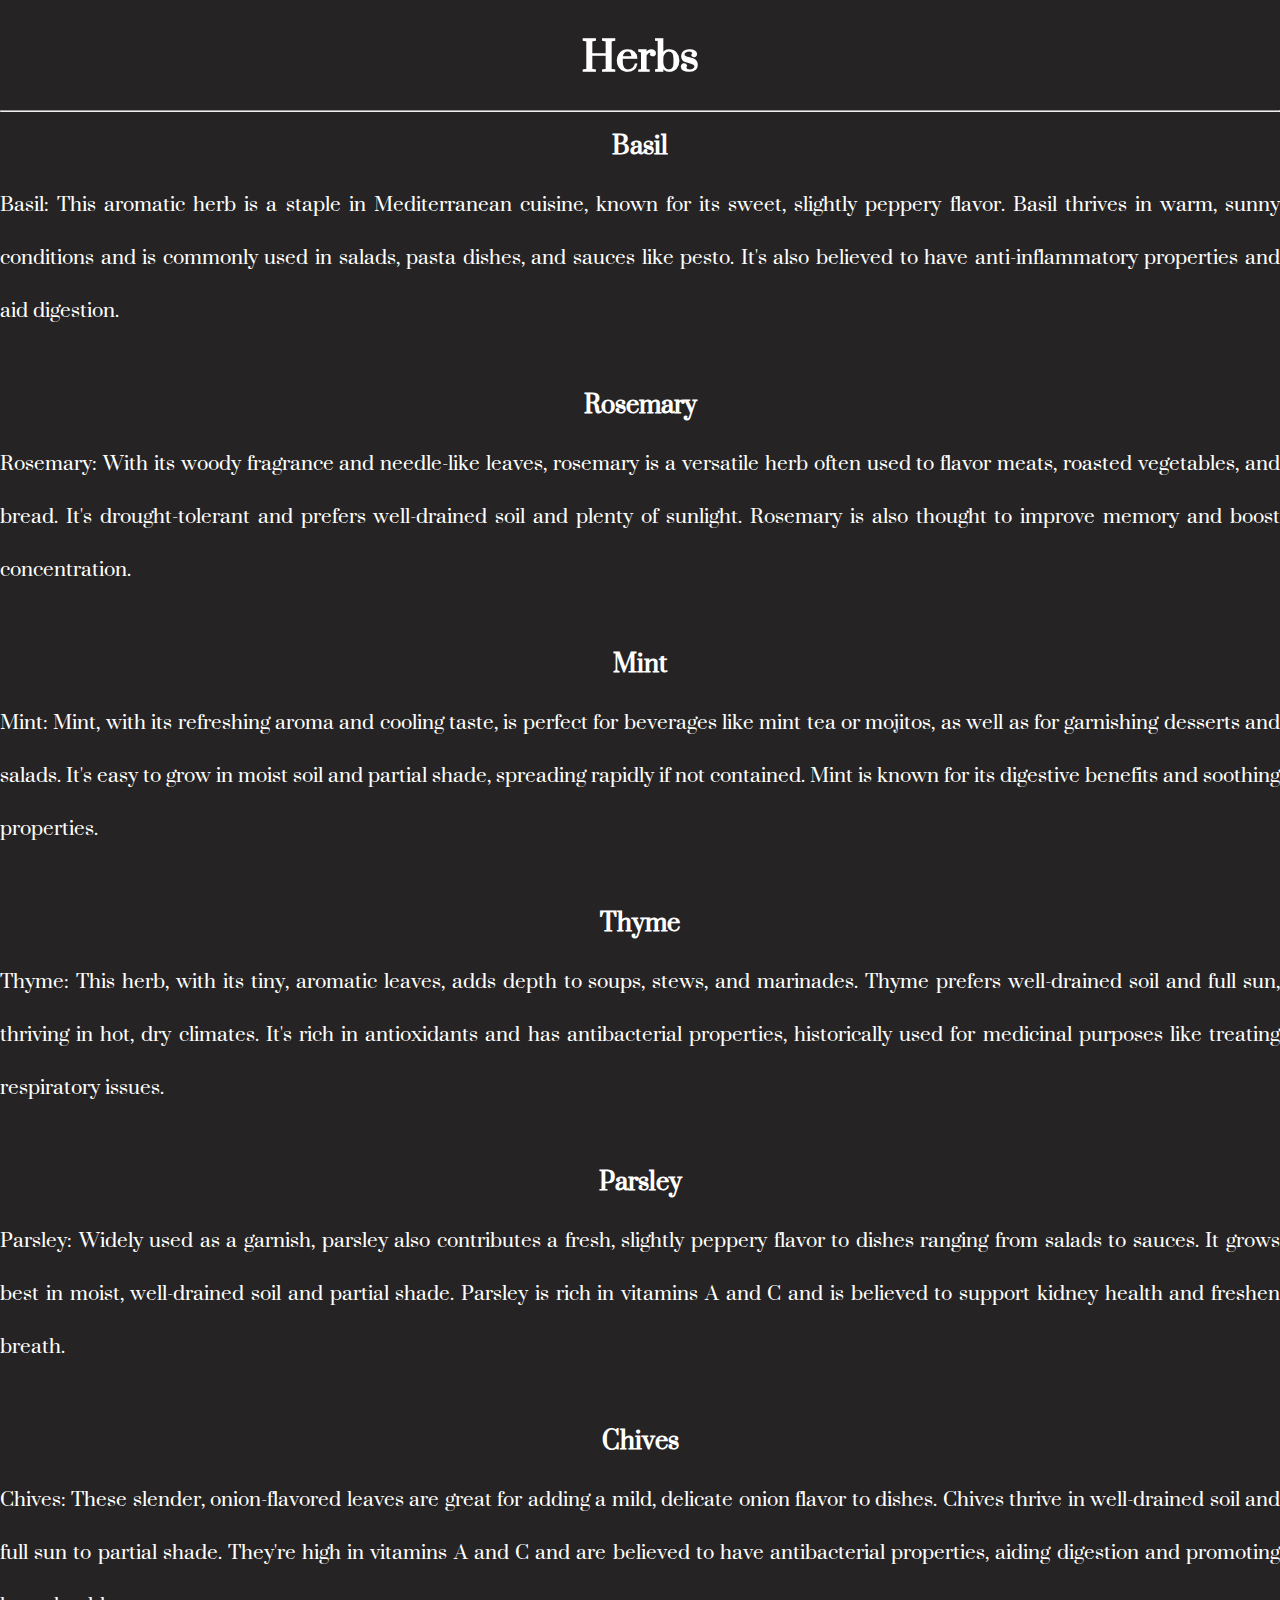
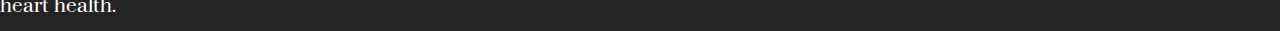
<file: categories types/herbs.html>
<!DOCTYPE html>
<html lang="en">
<head>
    <meta charset="UTF-8">
    <meta name="viewport" content="width=device-width, initial-scale=1.0">
    <title>Herbs</title>

    <link rel="preconnect" href="https://fonts.googleapis.com">
    <link rel="preconnect" href="https://fonts.gstatic.com" crossorigin>
    <link href="https://fonts.googleapis.com/css2?family=Maiden+Orange&family=Norican&family=Suranna&display=swap" rel="stylesheet">

    <style>
        *{
            margin: 0%;
            padding: 0%;
            text-decoration: none;
            font-family: "Suranna", serif;
        }

        body{
            background-color: rgb(37, 35, 35);
            height: 700px;
            width: 100%;
        }

        .info h1{
            text-align: center;
            font-size: 50px;
            color: white;
        }

        .info h2{
            color: white;
            text-align: center;
            font-size: 30px;
        }

        .info p{
            text-align: justify;
            color: white;
            font-size: 24px;
        }

    </style>
</head>
<body>
    <div class="info">
        <h1>Herbs</h1>
        <hr>
        <h2>Basil</h2>
        <p>Basil: This aromatic herb is a staple in Mediterranean cuisine, known for its sweet, slightly peppery flavor. Basil thrives in warm, sunny conditions and is commonly used in salads, pasta dishes, and sauces like pesto. It's also believed to have anti-inflammatory properties and aid digestion.
        </p>
        <br>
        <h2>Rosemary</h2>
        <p>Rosemary: With its woody fragrance and needle-like leaves, rosemary is a versatile herb often used to flavor meats, roasted vegetables, and bread. It's drought-tolerant and prefers well-drained soil and plenty of sunlight. Rosemary is also thought to improve memory and boost concentration.
        </p>
        <br>
        <h2>Mint</h2>
        <p>Mint: Mint, with its refreshing aroma and cooling taste, is perfect for beverages like mint tea or mojitos, as well as for garnishing desserts and salads. It's easy to grow in moist soil and partial shade, spreading rapidly if not contained. Mint is known for its digestive benefits and soothing properties.
        </p>
        <br>
        <h2>Thyme</h2>
        <p>Thyme: This herb, with its tiny, aromatic leaves, adds depth to soups, stews, and marinades. Thyme prefers well-drained soil and full sun, thriving in hot, dry climates. It's rich in antioxidants and has antibacterial properties, historically used for medicinal purposes like treating respiratory issues.
        </p>
        <br>
        <h2>Parsley</h2>
        <p>Parsley: Widely used as a garnish, parsley also contributes a fresh, slightly peppery flavor to dishes ranging from salads to sauces. It grows best in moist, well-drained soil and partial shade. Parsley is rich in vitamins A and C and is believed to support kidney health and freshen breath.
        </p>
        <br>
        <h2>Chives</h2>
        <p>Chives: These slender, onion-flavored leaves are great for adding a mild, delicate onion flavor to dishes. Chives thrive in well-drained soil and full sun to partial shade. They're high in vitamins A and C and are believed to have antibacterial properties, aiding digestion and promoting heart health.
        </p>
    </div>
</body>
</html>
</file>
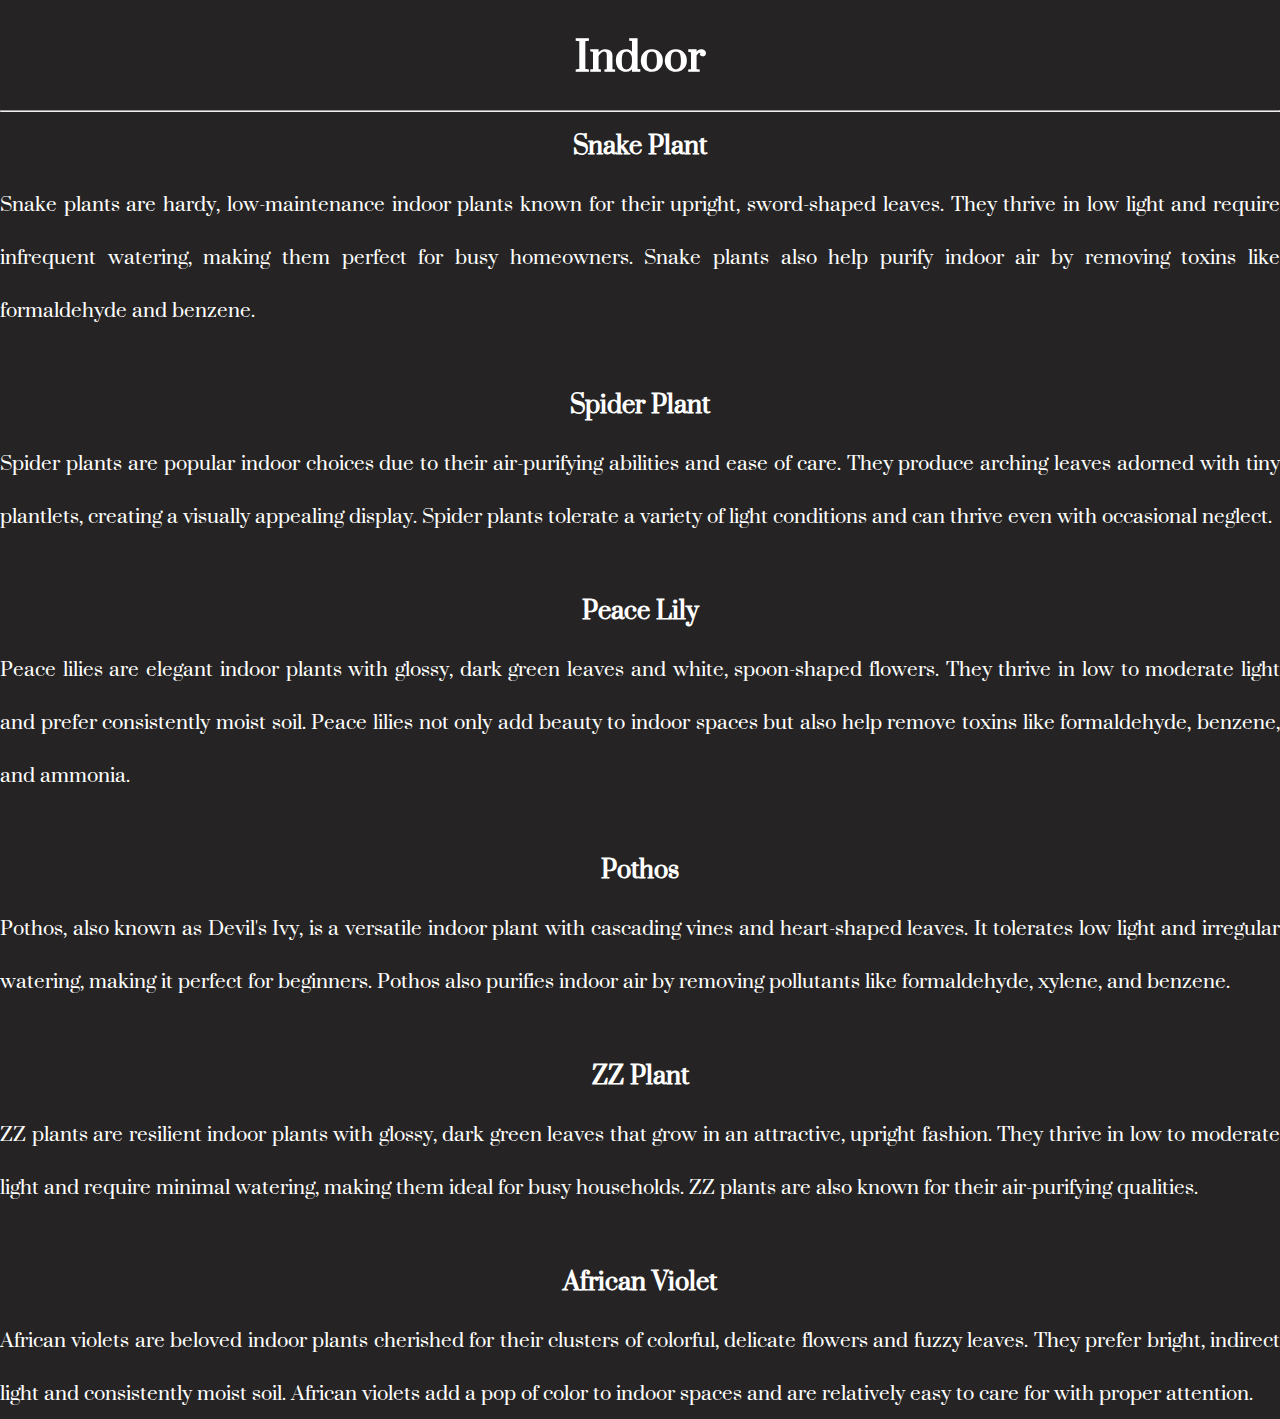
<file: categories types/indoor.html>
<!DOCTYPE html>
<html lang="en">
<head>
    <meta charset="UTF-8">
    <meta name="viewport" content="width=device-width, initial-scale=1.0">
    <title>Indoor</title>

    <link rel="preconnect" href="https://fonts.googleapis.com">
    <link rel="preconnect" href="https://fonts.gstatic.com" crossorigin>
    <link href="https://fonts.googleapis.com/css2?family=Maiden+Orange&family=Norican&family=Suranna&display=swap" rel="stylesheet">

    <style>
        *{
            margin: 0%;
            padding: 0%;
            text-decoration: none;
            font-family: "Suranna", serif;
        }

        body{
            background-color: rgb(37, 35, 35);
            height:700px;
            width: 100%;
        }

        .info h1{
            text-align: center;
            font-size: 50px;
            color: white;
        }

        .info h2{
            color: white;
            text-align: center;
            font-size: 30px;
        }

        .info p{
            text-align: justify;
            color: white;
            font-size: 24px;
        }

    </style>
</head>
<body>
    <div class="info">
        <h1>Indoor</h1>
        <hr>
        <h2>Snake Plant</h2>
        <p>Snake plants are hardy, low-maintenance indoor plants known for their upright, sword-shaped leaves. They thrive in low light and require infrequent watering, making them perfect for busy homeowners. Snake plants also help purify indoor air by removing toxins like formaldehyde and benzene.
        </p>
        <br>
        <h2> Spider Plant</h2>
        <p>Spider plants are popular indoor choices due to their air-purifying abilities and ease of care. They produce arching leaves adorned with tiny plantlets, creating a visually appealing display. Spider plants tolerate a variety of light conditions and can thrive even with occasional neglect.
        </p>
        <br>
        <h2>Peace Lily</h2>
        <p>Peace lilies are elegant indoor plants with glossy, dark green leaves and white, spoon-shaped flowers. They thrive in low to moderate light and prefer consistently moist soil. Peace lilies not only add beauty to indoor spaces but also help remove toxins like formaldehyde, benzene, and ammonia.
        </p>
        <br>
        <h2>Pothos</h2>
        <p>Pothos, also known as Devil's Ivy, is a versatile indoor plant with cascading vines and heart-shaped leaves. It tolerates low light and irregular watering, making it perfect for beginners. Pothos also purifies indoor air by removing pollutants like formaldehyde, xylene, and benzene.
        </p>
        <br>
        <h2>ZZ Plant</h2>
        <p>ZZ plants are resilient indoor plants with glossy, dark green leaves that grow in an attractive, upright fashion. They thrive in low to moderate light and require minimal watering, making them ideal for busy households. ZZ plants are also known for their air-purifying qualities.
        </p>
        <br>
        <h2>African Violet</h2>
        <p>African violets are beloved indoor plants cherished for their clusters of colorful, delicate flowers and fuzzy leaves. They prefer bright, indirect light and consistently moist soil. African violets add a pop of color to indoor spaces and are relatively easy to care for with proper attention.
        </p>
</body>
</html>
</file>
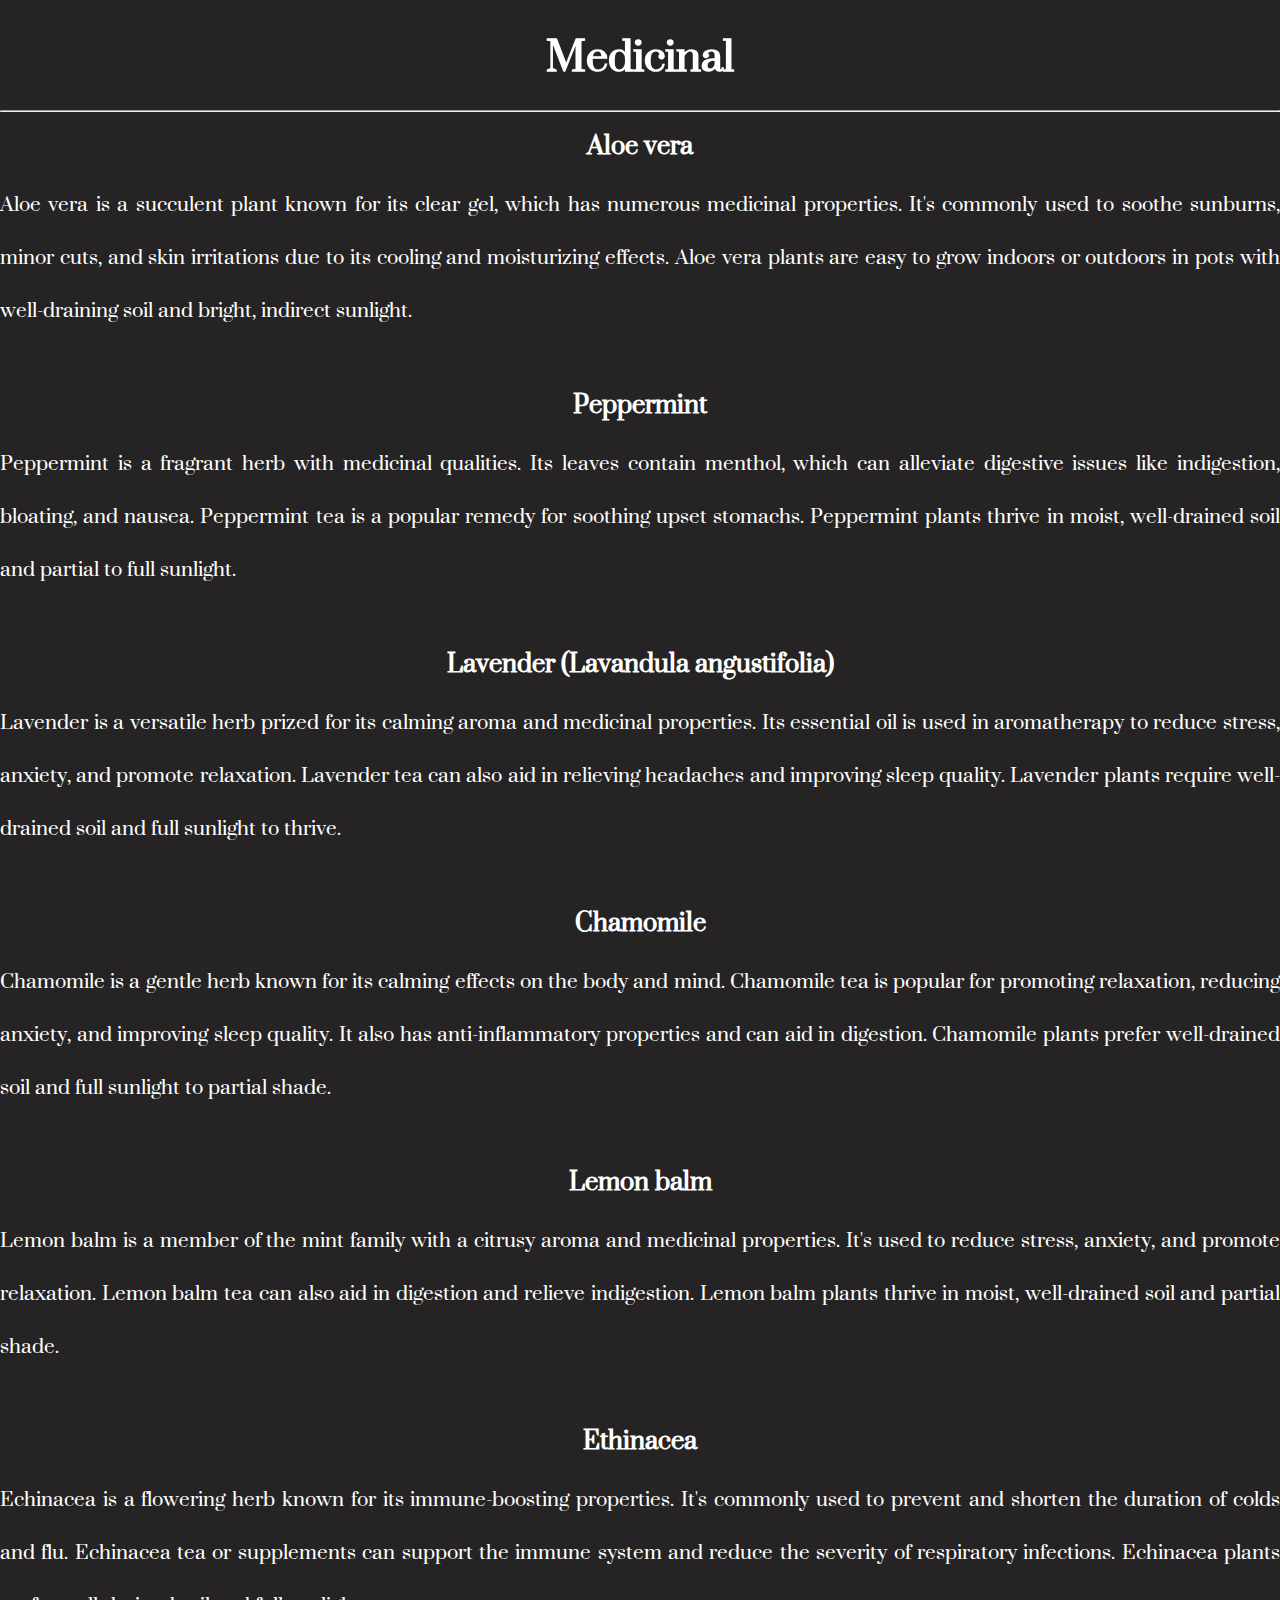
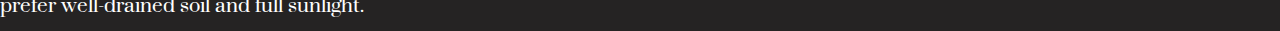
<file: categories types/medicinal.html>
<!DOCTYPE html>
<html lang="en">
<head>
    <meta charset="UTF-8">
    <meta name="viewport" content="width=device-width, initial-scale=1.0">
    <title>Medicinal</title>

    <link rel="preconnect" href="https://fonts.googleapis.com">
    <link rel="preconnect" href="https://fonts.gstatic.com" crossorigin>
    <link href="https://fonts.googleapis.com/css2?family=Maiden+Orange&family=Norican&family=Suranna&display=swap" rel="stylesheet">

    <style>
        *{
            margin: 0%;
            padding: 0%;
            text-decoration: none;
            font-family: "Suranna", serif;
        }

        body{
            background-color: rgb(37, 35, 35);
            height:700px;
            width: 100%;
        }

        .info h1{
            text-align: center;
            font-size: 50px;
            color: white;
        }

        .info h2{
            color: white;
            text-align: center;
            font-size: 30px;
        }

        .info p{
            text-align: justify;
            color: white;
            font-size: 24px;
        }

    </style>
</head>
<body>
    <div class="info">
        <h1>Medicinal</h1>
        <hr>
        <h2>Aloe vera</h2>
        <p>Aloe vera is a succulent plant known for its clear gel, which has numerous medicinal properties. It's commonly used to soothe sunburns, minor cuts, and skin irritations due to its cooling and moisturizing effects. Aloe vera plants are easy to grow indoors or outdoors in pots with well-draining soil and bright, indirect sunlight.
        </p>
        <br>
        <h2>Peppermint </h2>
        <p>Peppermint is a fragrant herb with medicinal qualities. Its leaves contain menthol, which can alleviate digestive issues like indigestion, bloating, and nausea. Peppermint tea is a popular remedy for soothing upset stomachs. Peppermint plants thrive in moist, well-drained soil and partial to full sunlight.
        </p>
        <br>
        <h2>Lavender (Lavandula angustifolia)</h2>
        <p>Lavender is a versatile herb prized for its calming aroma and medicinal properties. Its essential oil is used in aromatherapy to reduce stress, anxiety, and promote relaxation. Lavender tea can also aid in relieving headaches and improving sleep quality. Lavender plants require well-drained soil and full sunlight to thrive.
        </p>
        <br>
        <h2>Chamomile</h2>
        <p>Chamomile is a gentle herb known for its calming effects on the body and mind. Chamomile tea is popular for promoting relaxation, reducing anxiety, and improving sleep quality. It also has anti-inflammatory properties and can aid in digestion. Chamomile plants prefer well-drained soil and full sunlight to partial shade.
        </p>
        <br>
        <h2>Lemon balm</h2>
        <p>Lemon balm is a member of the mint family with a citrusy aroma and medicinal properties. It's used to reduce stress, anxiety, and promote relaxation. Lemon balm tea can also aid in digestion and relieve indigestion. Lemon balm plants thrive in moist, well-drained soil and partial shade.
        </p>
        <br>
        <h2>Ethinacea</h2>
        <p>Echinacea is a flowering herb known for its immune-boosting properties. It's commonly used to prevent and shorten the duration of colds and flu. Echinacea tea or supplements can support the immune system and reduce the severity of respiratory infections. Echinacea plants prefer well-drained soil and full sunlight.
        </p>
</body>
</html>
</file>
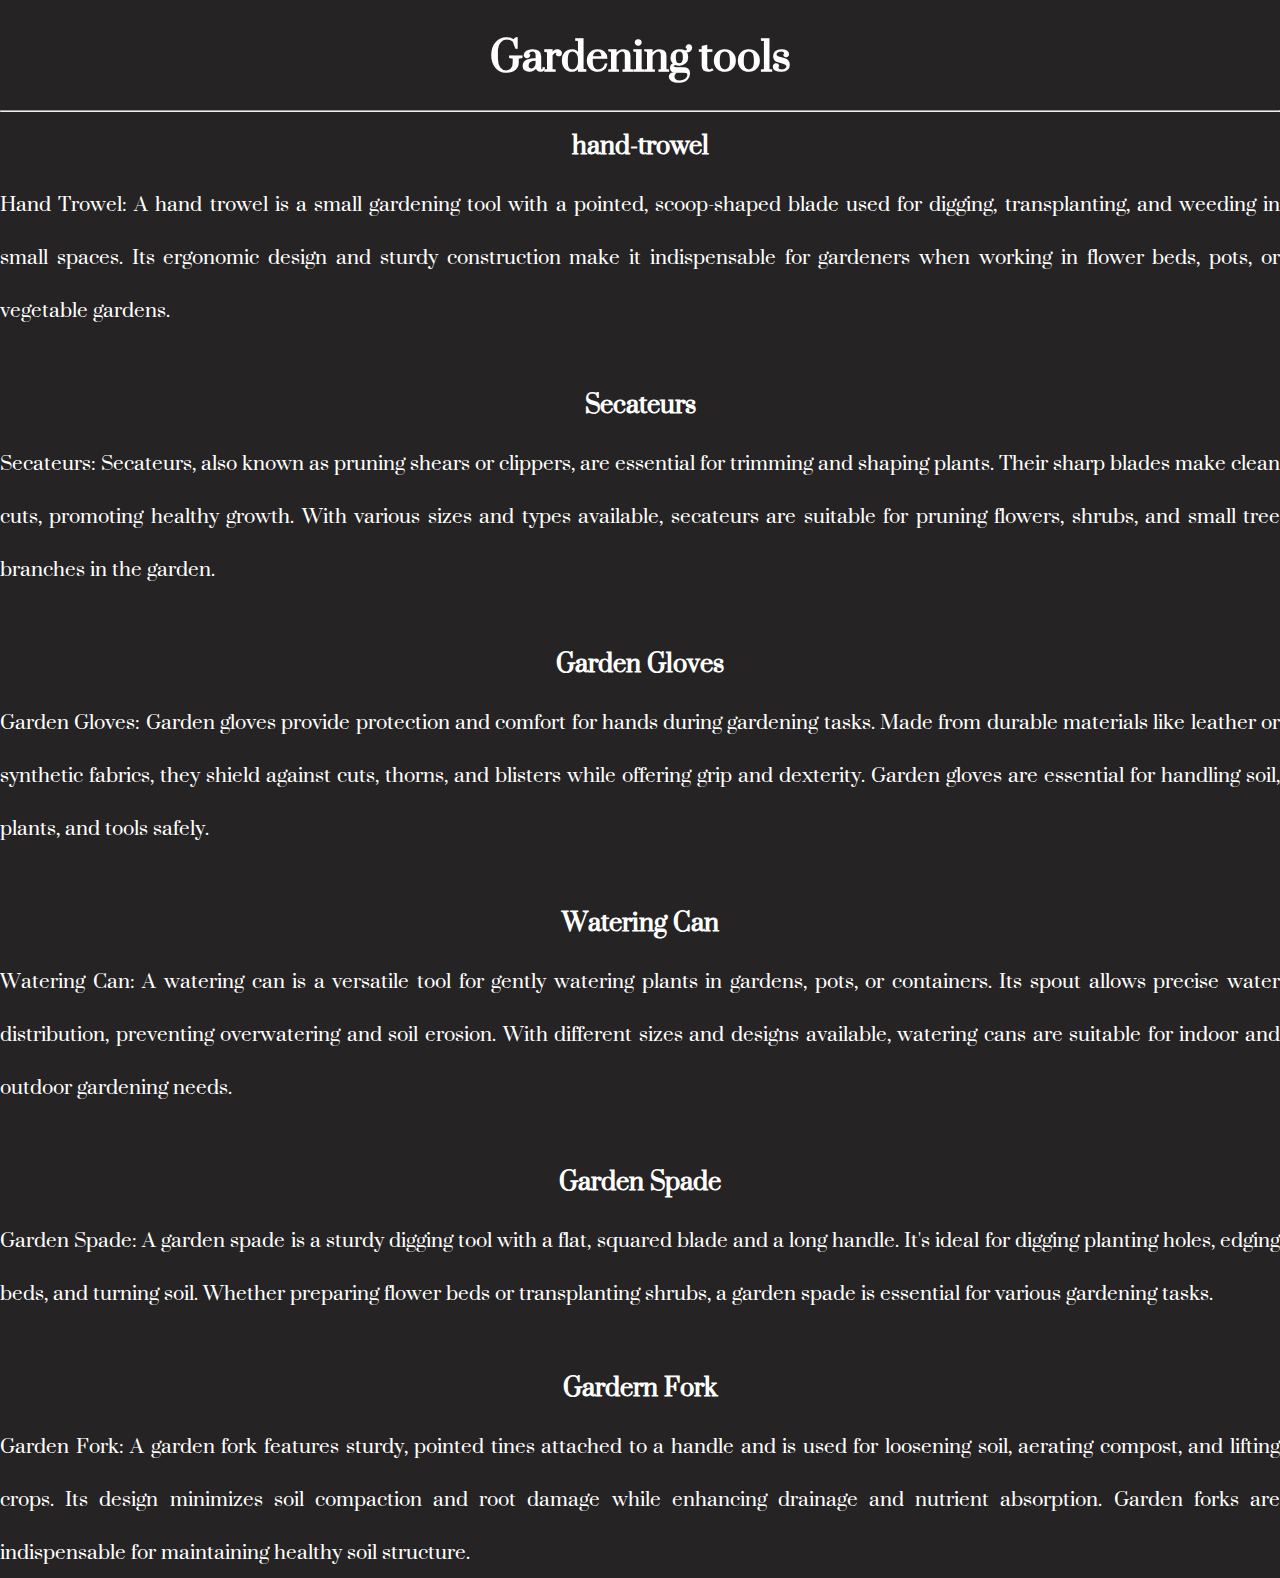
<file: categories types/tools.html>
<!DOCTYPE html>
<html lang="en">
<head>
    <meta charset="UTF-8">
    <meta name="viewport" content="width=device-width, initial-scale=1.0">
    <title>Gardening tools</title>

    <link rel="preconnect" href="https://fonts.googleapis.com">
    <link rel="preconnect" href="https://fonts.gstatic.com" crossorigin>
    <link href="https://fonts.googleapis.com/css2?family=Maiden+Orange&family=Norican&family=Suranna&display=swap" rel="stylesheet">

    <style>
        *{
            margin: 0%;
            padding: 0%;
            text-decoration: none;
            font-family: "Suranna", serif;
        }

        body{
            background-color: rgb(37, 35, 35);
            height: 700px;
            width: 100%;
        }

        .info h1{
            text-align: center;
            font-size: 50px;
            color: white;
        }

        .info h2{
            color: white;
            text-align: center;
            font-size: 30px;
        }

        .info p{
            text-align: justify;
            color: white;
            font-size: 24px;
        }

    </style>
</head>
<body>
    <div class="info">
        <h1>Gardening tools</h1>
        <hr>
        <h2>hand-trowel</h2>
        <p>Hand Trowel: A hand trowel is a small gardening tool with a pointed, scoop-shaped blade used for digging, transplanting, and weeding in small spaces. Its ergonomic design and sturdy construction make it indispensable for gardeners when working in flower beds, pots, or vegetable gardens.
        </p>
        <br>
        <h2>Secateurs</h2>
        <p>Secateurs: Secateurs, also known as pruning shears or clippers, are essential for trimming and shaping plants. Their sharp blades make clean cuts, promoting healthy growth. With various sizes and types available, secateurs are suitable for pruning flowers, shrubs, and small tree branches in the garden.
        </p>
        <br>
        <h2>Garden Gloves</h2>
        <p>Garden Gloves: Garden gloves provide protection and comfort for hands during gardening tasks. Made from durable materials like leather or synthetic fabrics, they shield against cuts, thorns, and blisters while offering grip and dexterity. Garden gloves are essential for handling soil, plants, and tools safely.
        </p>
        <br>
        <h2>Watering Can</h2>
        <p>Watering Can: A watering can is a versatile tool for gently watering plants in gardens, pots, or containers. Its spout allows precise water distribution, preventing overwatering and soil erosion. With different sizes and designs available, watering cans are suitable for indoor and outdoor gardening needs.
        </p>
        <br>
        <h2>Garden Spade</h2>
        <p>Garden Spade: A garden spade is a sturdy digging tool with a flat, squared blade and a long handle. It's ideal for digging planting holes, edging beds, and turning soil. Whether preparing flower beds or transplanting shrubs, a garden spade is essential for various gardening tasks.
        </p>
        <br>
        <h2>Gardern Fork</h2>
        <p>Garden Fork: A garden fork features sturdy, pointed tines attached to a handle and is used for loosening soil, aerating compost, and lifting crops. Its design minimizes soil compaction and root damage while enhancing drainage and nutrient absorption. Garden forks are indispensable for maintaining healthy soil structure.
        </p>
    </div>
</body>
</html>
</file>
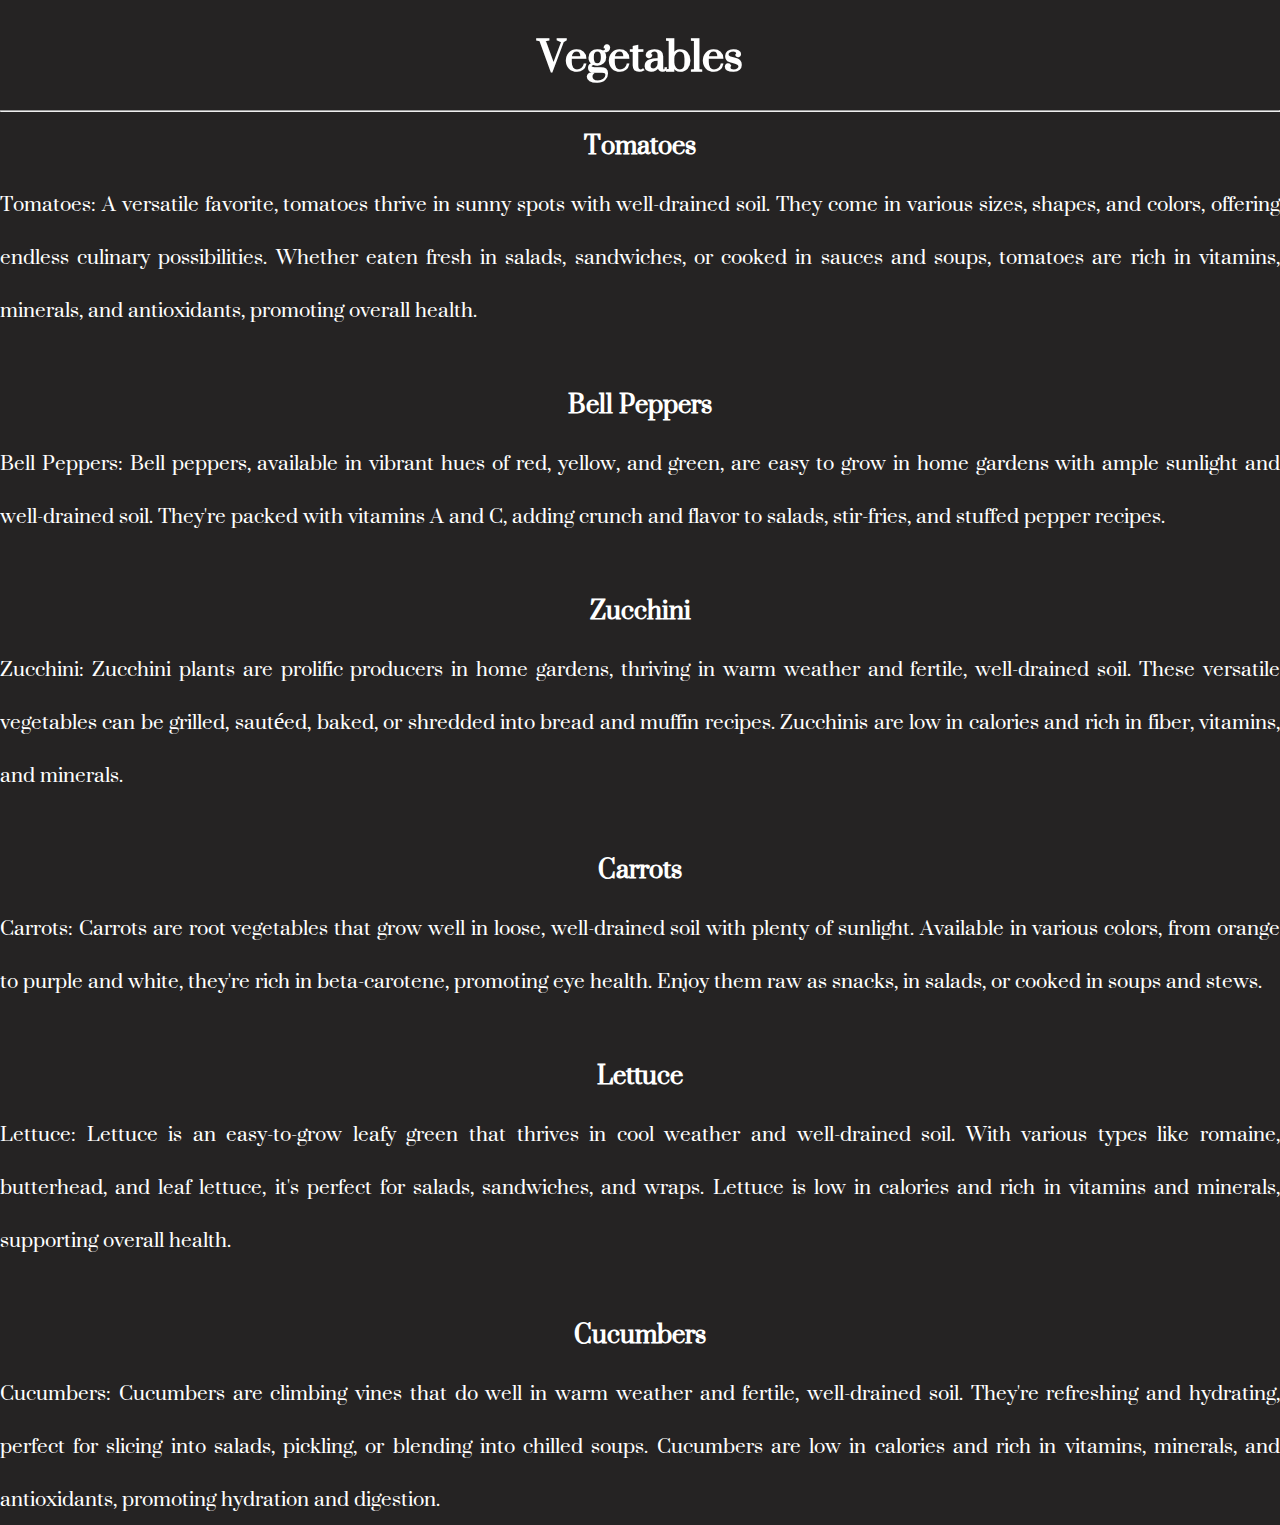
<file: categories types/vegetables.html>
<!DOCTYPE html>
<html lang="en">
<head>
    <meta charset="UTF-8">
    <meta name="viewport" content="width=device-width, initial-scale=1.0">
    <title>Vegetables</title>

    <link rel="preconnect" href="https://fonts.googleapis.com">
    <link rel="preconnect" href="https://fonts.gstatic.com" crossorigin>
    <link href="https://fonts.googleapis.com/css2?family=Maiden+Orange&family=Norican&family=Suranna&display=swap" rel="stylesheet">

    <style>
        *{
            margin: 0%;
            padding: 0%;
            text-decoration: none;
            font-family: "Suranna", serif;
        }

        body{
            background-color: rgb(37, 35, 35);
            height:700px;
            width: 100%;
        }

        .info h1{
            text-align: center;
            font-size: 50px;
            color: white;
        }

        .info h2{
            color: white;
            text-align: center;
            font-size: 30px;
        }

        .info p{
            text-align: justify;
            color: white;
            font-size: 24px;
        }

    </style>
</head>
<body>
    <div class="info">
        <h1>Vegetables</h1>
        <hr>
        <h2>Tomatoes</h2>
        <p>Tomatoes: A versatile favorite, tomatoes thrive in sunny spots with well-drained soil. They come in various sizes, shapes, and colors, offering endless culinary possibilities. Whether eaten fresh in salads, sandwiches, or cooked in sauces and soups, tomatoes are rich in vitamins, minerals, and antioxidants, promoting overall health.
        </p>
        <br>
        <h2>Bell Peppers</h2>
        <p>Bell Peppers: Bell peppers, available in vibrant hues of red, yellow, and green, are easy to grow in home gardens with ample sunlight and well-drained soil. They're packed with vitamins A and C, adding crunch and flavor to salads, stir-fries, and stuffed pepper recipes.
        </p>
        <br>
        <h2>Zucchini</h2>
        <p>Zucchini: Zucchini plants are prolific producers in home gardens, thriving in warm weather and fertile, well-drained soil. These versatile vegetables can be grilled, sautéed, baked, or shredded into bread and muffin recipes. Zucchinis are low in calories and rich in fiber, vitamins, and minerals.
        </p>
        <br>
        <h2>Carrots</h2>
        <p>Carrots: Carrots are root vegetables that grow well in loose, well-drained soil with plenty of sunlight. Available in various colors, from orange to purple and white, they're rich in beta-carotene, promoting eye health. Enjoy them raw as snacks, in salads, or cooked in soups and stews.
        </p>
        <br>
        <h2>Lettuce</h2>
        <p>Lettuce: Lettuce is an easy-to-grow leafy green that thrives in cool weather and well-drained soil. With various types like romaine, butterhead, and leaf lettuce, it's perfect for salads, sandwiches, and wraps. Lettuce is low in calories and rich in vitamins and minerals, supporting overall health.
        </p>
        <br>
        <h2>Cucumbers</h2>
        <p>Cucumbers: Cucumbers are climbing vines that do well in warm weather and fertile, well-drained soil. They're refreshing and hydrating, perfect for slicing into salads, pickling, or blending into chilled soups. Cucumbers are low in calories and rich in vitamins, minerals, and antioxidants, promoting hydration and digestion.
        </p>
</body>
</html>
</file>
<file: styles.css>
*{
    margin: 0%;
    padding: 0%;
    text-decoration: none;
    position: sticky;    
}

body{
    background-color:rgb(46, 44, 53) ;
}

header{
    height: 750px;
    margin-left: 5px;
    margin-right: 5px;
}

.logo a{
    padding-left: 20px;
    padding-bottom: 20px;
    font-family: "Norican", cursive;
    font-size: 80px;
    font-weight: 600;
    color: white;
}

.navbar{
    background-color: rgb(41, 30, 30);
    height: 150px;
    line-height: 150px;
    padding-right: 15px;
    padding-left: 15px;
}

.navdiv{
    display: flex;
    align-items: center;
    justify-content: space-between;
}

.navdiv ul li{
   list-style-type: none;
   display: inline-block;
   
}

.navdiv ul li a{
    color:whitesmoke;
    font-size: 25px;
    letter-spacing: 0.5px;
    margin-right: 20px;
    margin-left: 15px;
    position: relative;
    padding: 0 10px;
}

.navdiv ul li a:after{
    content: "";
    position: absolute;
    background-color:whitesmoke;
    height: 3px;
    width: 0;
    left: 0;
    bottom: -10px;
    transition: 0.50s;
    align-content: center;
}

.navdiv ul li a:hover{
    font-size: 27px;
    color: rgb(40, 155, 184);
}

.navdiv ul li a:hover:after{
    width: 100%;
}

.slider{
    width: 85%;
    height: 550px;
    position:absolute;
    left: 50%;
    top: 50%;
    transform: translate(-50%, -40%);
    background-image: url('images/image1.jpg');
    background-size: 100% 100%;
    box-shadow: 1px 2px 10px 5px white;
    animation:slider 20s infinite linear;
}

@keyframes slider{
    0%{background-image: url('images/image1.jpg');}
    25%{background-image: url('images/image2.jpg'); }
    50%{background-image: url('images/image3.jpg'); }
    75%{background-image: url('images/image4.jpg'); }
}

main{
    height: 1350px;
    width: 100%;
}

.About p{
    padding-top: 25px;
    padding-bottom: 20px;
    font-size: 30px;
    text-align: justify;
    color: whitesmoke;
    border-style: double;
    background-color: rgb(4, 37, 13);
}

#quote{
    padding-top: 20px;
    padding-bottom: 20px;
    color: black;
    height: 80px;
    width: 100%;
    font-size: 70px;
    text-align: center;
    font-family:"Norican", cursive ;
    background-color: burlywood;
}

.container{
    height: 950px;
    width: 100%;
    background-color: darkslategray;
}

.container h3{
    text-align: center;
    font-size: 40px;
    padding: 20px;
    color: white;
    text-decoration: underline;
}

.plants1{
    display: flex; 
}

.plants1 img{
    height: 350px;
    width: 300px;
}

.plants1 div{
    flex-wrap: wrap;
    background-color:white;
    height: 400px;
    width: 100%;
    margin: 10px;
    align-content: space-evenly;
    border-radius: 20px;
    text-align: center;
    transition:0.3s;
}

.plants2{
    display: flex;
}

.plants2 img{
    height: 350px;
    width: 300px;
}

.plants2 div{
    flex-wrap: wrap;
    background-color:white;
    height: 400px;
    width: 100%;
    margin: 10px;  
    align-content: space-evenly;
    border-radius: 20px;
    text-align: center;
    transition: 0.3s;
}

.info{
    padding: 15px;
    text-align: center;
    color: white;
    font-size: 18px;
}

footer{
    height: 300px;
    width: 100%;
    background-color:rgb(32, 31, 31);
}

.content{
    text-align: center;
    text-decoration: none;
}

.content h3{
    color: white;
    font-size: 30px;
    padding-top: 20px;
    text-decoration-line: underline;
}

.content ul li{
    padding-top: 20px;
    display: inline-block;
}

.content ul li a{
    color: white;
    text-align: center;
    margin-left: 40px;
    margin-right: 40px;
    font-size: 25px;
}

.social{
    text-decoration: none;
    text-align: center;
}

.social h3{
    font-size: 30px;
    color: white;
    padding-top: 30px;
    text-decoration: underline;
}

.social ul li{
    padding-top: 20px;
    padding-bottom: 20px;
    display: inline-block;
}

.social ul li a{
    color: white;
    text-align: center;
    margin-left: 30px;
    margin-right: 30px;
    font-size: 25px;
}

.social ul li a:hover{
    color: rgb(85, 183, 228);
}

.copyright{
    text-align: center;
    color: white;
    padding-top: 20px;
}
</file>
